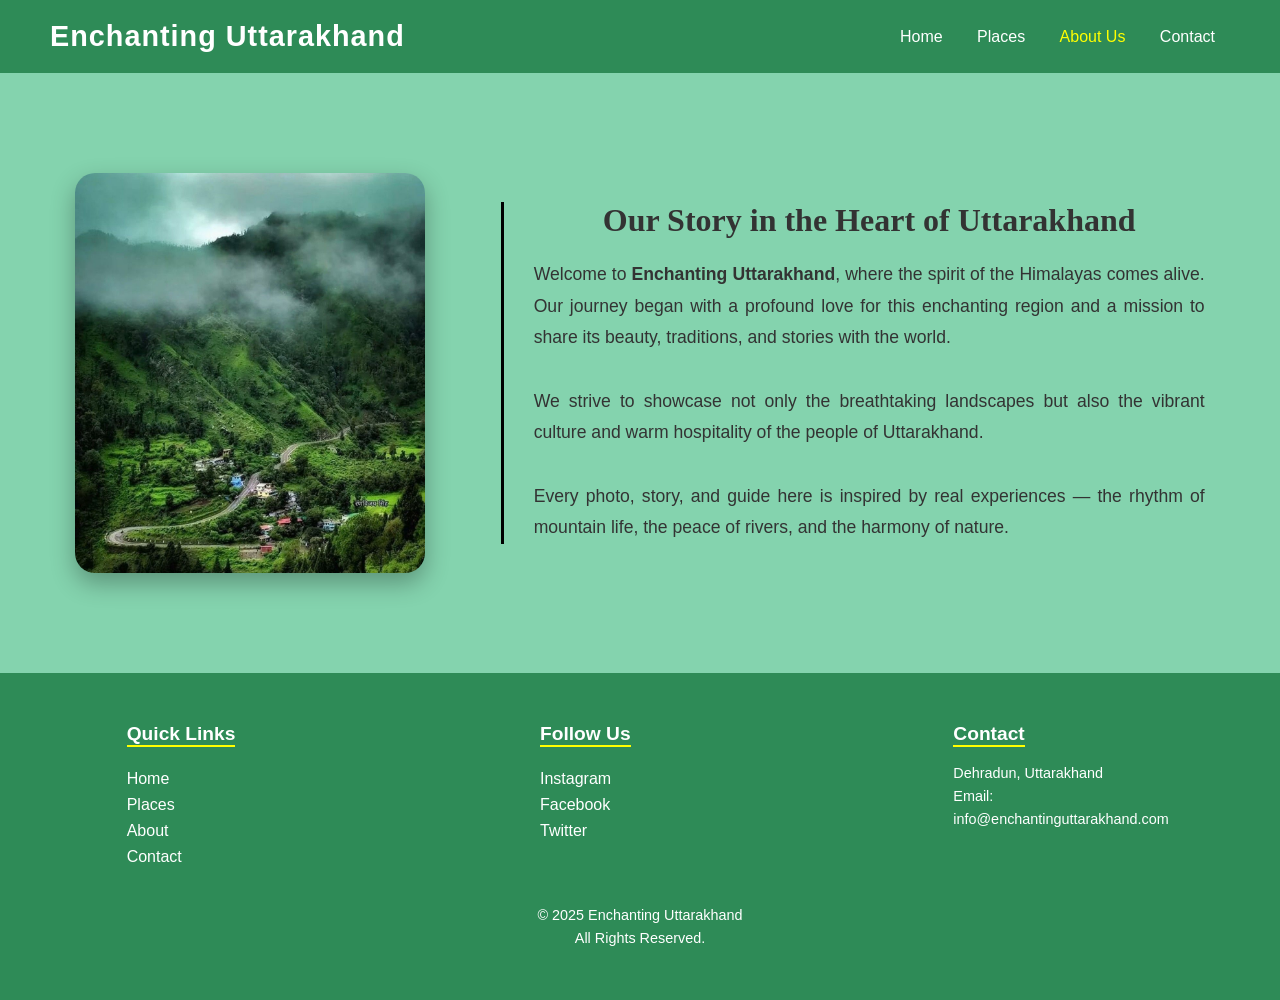
<file: about-us.html>
<!DOCTYPE html>
<html lang="en">
<head>
    <meta charset="UTF-8">
    <meta name="viewport" content="width=device-width, initial-scale=1.0">
    <title>About Us | Enchanting Uttarakhand</title>
    <link rel="stylesheet" href="about-us.css">
</head>
<body>

    <!-- Header Section -->
    <header class="header">
        <h1>Enchanting Uttarakhand</h1>
        <nav>
            <a href="index.html">Home</a>
            <a href="places.html">Places</a>
            <a href="about-us.html" class="active">About Us</a>
            <a href="contact.html">Contact</a>
        </nav>
    </header>

    <!-- Content Section -->
    <div class="content">
        <div class="content-img"></div>
        
        <div class="content-txt">
            <div class="content-txt1">Our Story in the Heart of Uttarakhand</div>
            <div class="content-txt2">
                Welcome to <b>Enchanting Uttarakhand</b>, where the spirit of the Himalayas comes alive. 
                Our journey began with a profound love for this enchanting region and a mission to share its beauty, 
                traditions, and stories with the world. 
                <br><br>
                We strive to showcase not only the breathtaking landscapes but also the vibrant culture 
                and warm hospitality of the people of Uttarakhand. 
                <br><br>
                Every photo, story, and guide here is inspired by real experiences — the rhythm of mountain life, 
                the peace of rivers, and the harmony of nature.
            </div>
        </div>
    </div>

    <!-- Footer Section -->
    <footer class="footer">
        <div class="footer-box">
            <h3>Quick Links</h3>
            <ul>
                <li><a href="index.html">Home</a></li>
                <li><a href="places.html">Places</a></li>
                <li><a href="about-us.html">About</a></li>
                <li><a href="contact.html">Contact</a></li>
            </ul>
        </div>

        <div class="footer-box">
            <h3>Follow Us</h3>
            <ul>
                <li><a href="#">Instagram</a></li>
                <li><a href="#">Facebook</a></li>
                <li><a href="#">Twitter</a></li>
            </ul>
        </div>

        <div class="footer-box">
            <h3>Contact</h3>
            <p>Dehradun, Uttarakhand<br>
               Email: info@enchantinguttarakhand.com</p>
        </div>

        <div class="footer-box last">
            <p>© 2025 Enchanting Uttarakhand<br>All Rights Reserved.</p>
        </div>
    </footer>

</body>
</html>
</file>
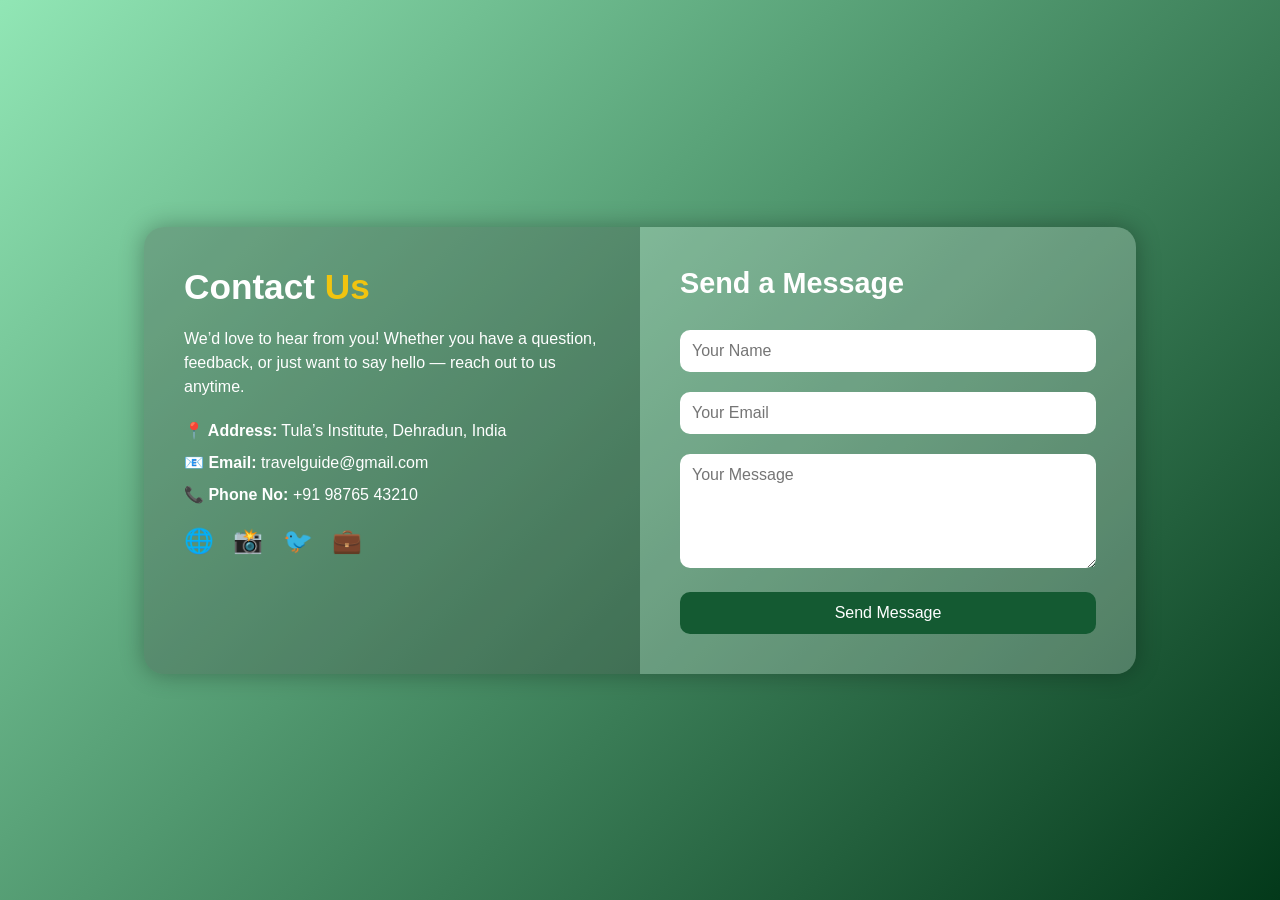
<file: contact.html>
<!DOCTYPE html>
<html lang="en">
<head>
    <meta charset="UTF-8">
    <meta name="viewport" content="width=device-width, initial-scale=1.0">
    <title>Contact Us</title>
    <link rel="stylesheet" href="contact.css">
</head>
<body>
    <div class="contact-container">
        <div class="contact-box">
            <!-- Left Side: Info Section -->
            <div class="contact-info">
                <h1>Contact <span>Us</span></h1>
                <p>We’d love to hear from you! Whether you have a question, feedback, or just want to say hello — reach out to us anytime.</p>

                <div class="contact-details">
                    <p><strong>📍 Address:</strong> Tula’s Institute, Dehradun, India</p>
                    <p><strong>📧 Email:</strong> travelguide@gmail.com</p>
                    <p><strong>📞 Phone No:</strong> +91 98765 43210</p>
                </div>

                <div class="social-links">
                    <a href="#">🌐</a>
                    <a href="#">📸</a>
                    <a href="#">🐦</a>
                    <a href="#">💼</a>
                </div>
            </div>

            <!-- Right Side: Contact Form -->
            <div class="contact-form">
                <h2>Send a Message</h2>
                <form>
                    <input type="text" placeholder="Your Name" required>
                    <input type="email" placeholder="Your Email" required>
                    <textarea rows="5" placeholder="Your Message" required></textarea>
                    <button type="submit">Send Message</button>
                </form>
            </div>
        </div>
    </div>
</body>
</html>
</file>
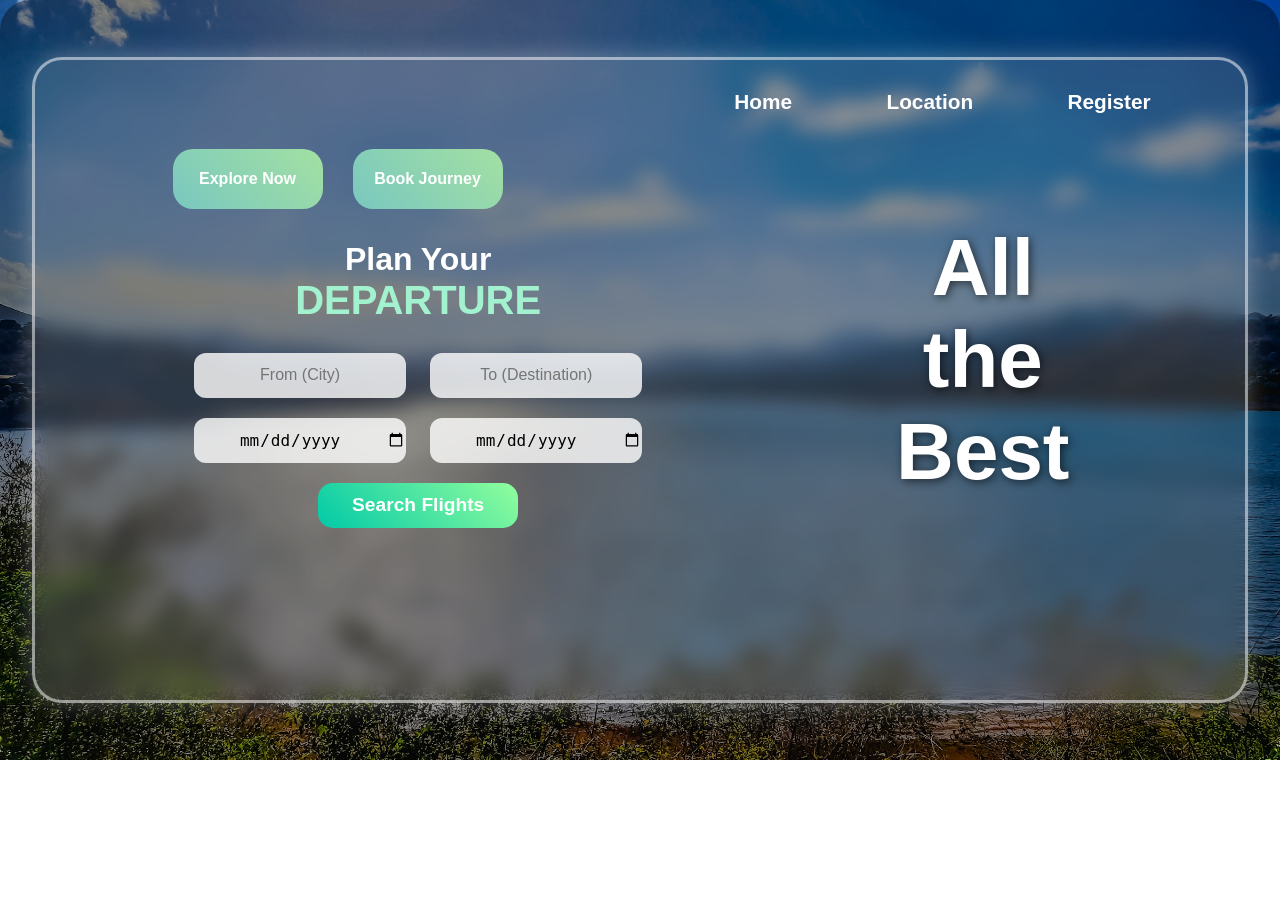
<file: departure.html>
<!DOCTYPE html>
<html lang="en">
<head>
    <meta charset="UTF-8">
    <meta name="viewport" content="width=device-width, initial-scale=1.0">
    <title>Departure | Enchanting Uttarakhand</title>
    <link rel="stylesheet" href="departure.css">
</head>
<body>
    <div class="bigbox">
        <div class="bigbox1">
            
            <!-- Navigation Bar -->
            <div class="navbar">
                <div class="navbar-box">
                    <p>Home</p>
                    <p>Location</p>
                    <p>Register</p>
                </div>
            </div>

            <!-- Buttons -->
            <div class="btn">
                <button class="btnin">Explore Now</button>
                <button class="btnin">Book Journey</button>
            </div>

            <!-- Main Content -->
            <div class="content">
                
                <!-- Left Side: Form -->
                <div class="con-form">
                    <div class="form-txt">
                        <p class="from-txt1">Plan Your</p>
                        <p class="dep-txt2">Departure</p>
                    </div>

                    <div class="placeholder">
                        <input class="placeholderin" type="text" placeholder="From (City)">
                        <input class="placeholderin" type="text" placeholder="To (Destination)">
                    </div>

                    <div class="placeholder">
                        <input class="placeholderin" type="date">
                        <input class="placeholderin" type="date">
                    </div>

                    <div class="placeholder">
                        <button class="search-btn">Search Flights</button>
                    </div>
                </div>

                <!-- Right Side: Heading -->
                <div class="con-hed">
                    <p>All</p>
                    <p class="con-hed-middle">the</p>
                    <p>Best</p>
                </div>
            </div>
        </div>
    </div>
</body>
</html>
</file>
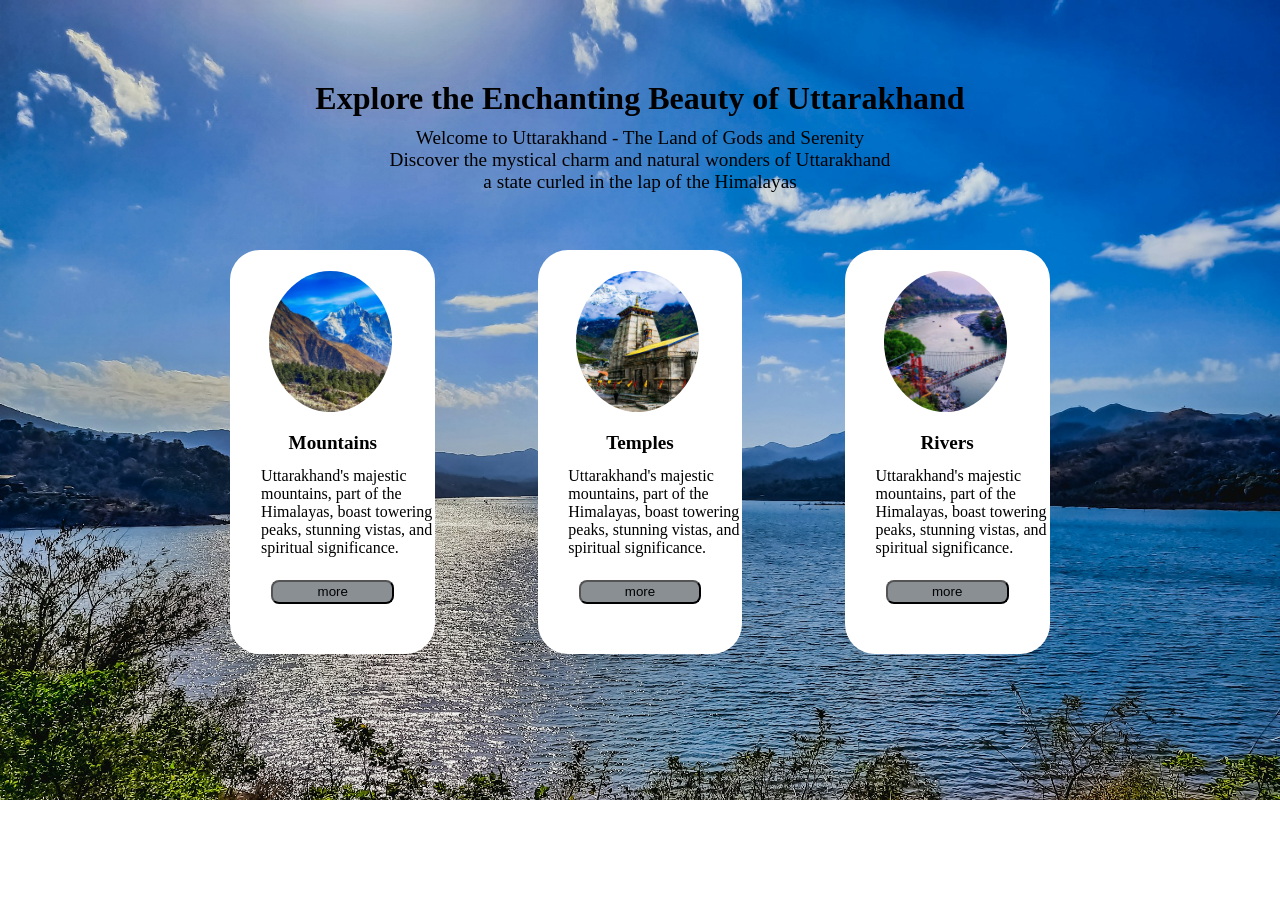
<file: destination.html>
<!DOCTYPE html>
<html lang="en">
<head>
    <meta charset="UTF-8">
    <meta name="viewport" content="width=device-width, initial-scale=1.0">
    <title>Destination</title>
    <link rel="stylesheet" href="destination.css">
    
</head>
<body>
    <div class="content">
        <div class="big-box">
            <div class="big-box1">
                <p class="box1-hed">Explore the Enchanting Beauty of Uttarakhand</p>
                <p class="box2-para">Welcome to Uttarakhand - The Land of Gods and Serenity</p>
                <p class="box2-para">Discover the mystical charm and natural wonders of Uttarakhand </p>
                <p class="box2-para">a state curled in the lap of the Himalayas</p>
    
            </div>
    
            <div class="big-box2">
                <div class="big2-box1 box">
                    <div class="box-image image1"></div>
                    <div class="box-txt">
                        <div class="box-txt-hed">Mountains</div>
                        <p class="box-txt-para">Uttarakhand's majestic mountains, part of the Himalayas, boast towering peaks, stunning vistas, and spiritual significance.</p>
                        <a href="more1.html"><button class='more'>more</button></a>
                    </div>
                </div>
                <div class="big2-box2 box">
                    <div class="box-image image2"></div>
                    <div class="box-txt">
                        <div class="box-txt-hed">Temples</div>
                        <p class="box-txt-para">Uttarakhand's majestic mountains, part of the Himalayas, boast towering peaks, stunning vistas, and spiritual significance.</p>
                        <a href="more2.html"><button class='more'>more</button></a>
                    </div>
                </div>
                <div class="big2-box3 box">
                    <div class="box-image image3"></div>
                    <div class="box-txt">
                        <div class="box-txt-hed">Rivers</div>
                        <p class="box-txt-para">Uttarakhand's majestic mountains, part of the Himalayas, boast towering peaks, stunning vistas, and spiritual significance.</p>
                        <a href="more3.html"><button class='more'>more</button></a>
                    </div>
                </div>
            </div>
        </div>
    </div>
</body>
</html>
</file>
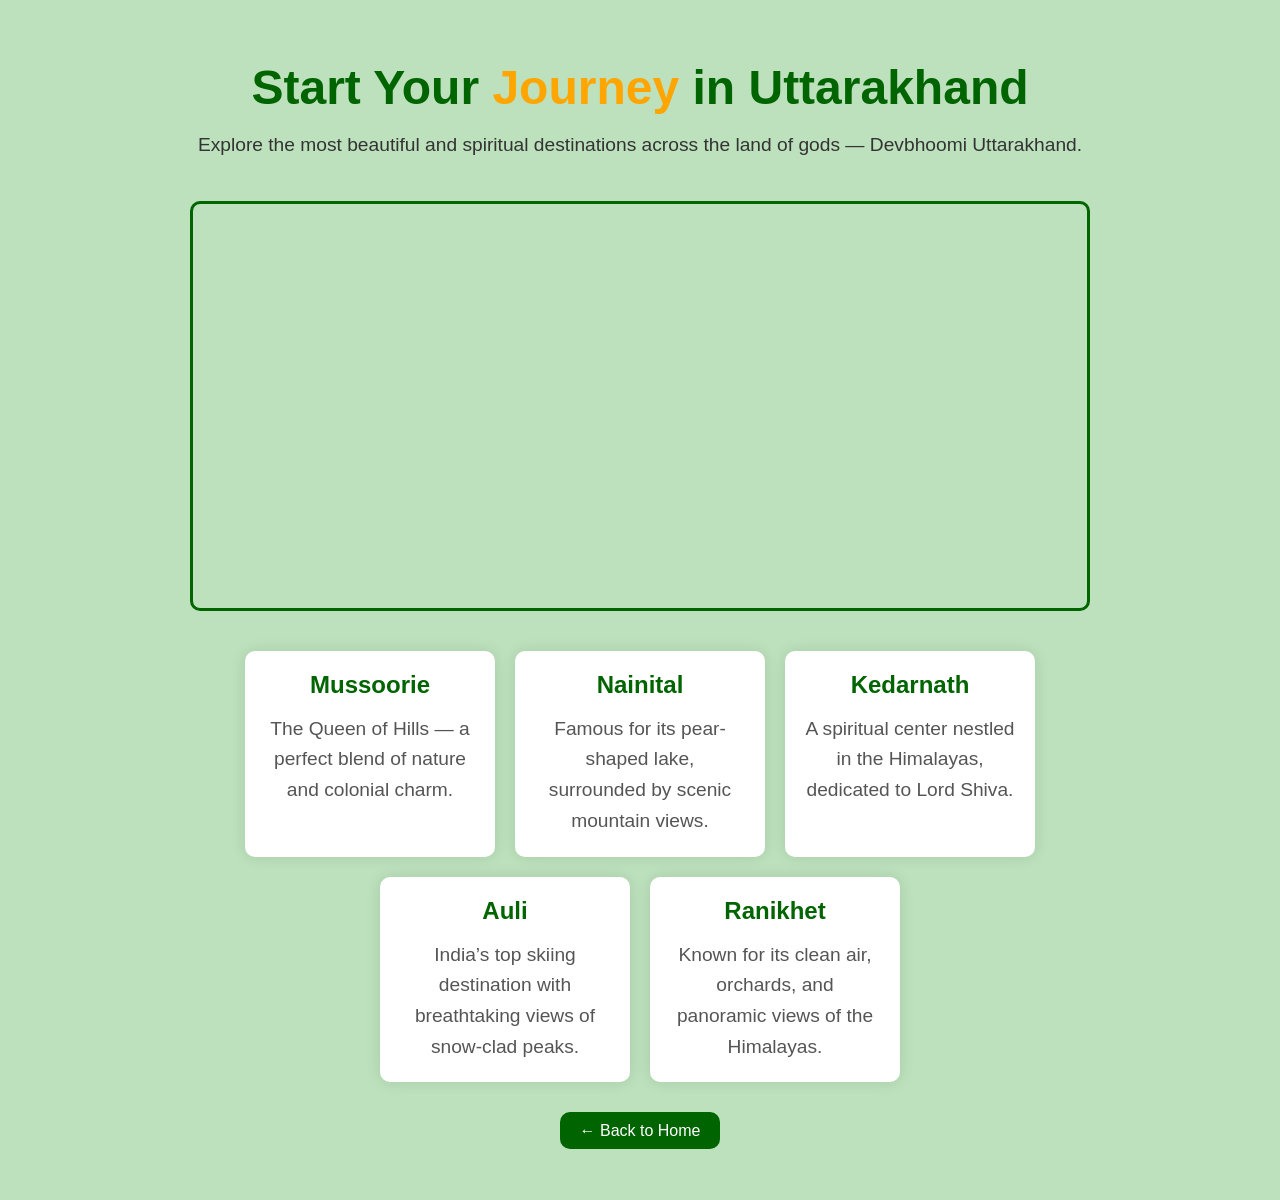
<file: journey.html>
<!DOCTYPE html>
<html lang="en">
<head>
    <meta charset="UTF-8">
    <meta name="viewport" content="width=device-width, initial-scale=1.0">
    <title>Start Your Journey - Uttarakhand Destinations</title>
    <link rel="stylesheet" href="journey.css">
</head>
<body>
    <div class="journey-container">
        <h1>Start Your <span>Journey</span> in Uttarakhand</h1>
        <p>Explore the most beautiful and spiritual destinations across the land of gods — Devbhoomi Uttarakhand.</p>

        <!-- Google Map (working version) -->
        <div class="map-section">
            <iframe
                src="https://www.google.com/maps/embed?pb=!1m18!1m12!1m3!1d453389.18723142205!2d78.59597588898425!3d30.066753022162024!2m3!1f0!2f0!3f0!3m2!1i1024!2i768!4f13.1!3m3!1m2!1s0x3908d2c8ed4140ad%3A0x94a43a5e6c24f9a9!2sUttarakhand!5e0!3m2!1sen!2sin!4v1730382023319!5m2!1sen!2sin"
                width="100%"
                height="400"
                style="border:0; border-radius:10px;"
                allowfullscreen=""
                loading="lazy"
                referrerpolicy="no-referrer-when-downgrade">
            </iframe>
        </div>

        <div class="places">
            <div class="place-card">
                <h2>Mussoorie</h2>
                <p>The Queen of Hills — a perfect blend of nature and colonial charm.</p>
            </div>

            <div class="place-card">
                <h2>Nainital</h2>
                <p>Famous for its pear-shaped lake, surrounded by scenic mountain views.</p>
            </div>

            <div class="place-card">
                <h2>Kedarnath</h2>
                <p>A spiritual center nestled in the Himalayas, dedicated to Lord Shiva.</p>
            </div>

            <div class="place-card">
                <h2>Auli</h2>
                <p>India’s top skiing destination with breathtaking views of snow-clad peaks.</p>
            </div>

            <div class="place-card">
                <h2>Ranikhet</h2>
                <p>Known for its clean air, orchards, and panoramic views of the Himalayas.</p>
            </div>
        </div>

        <div class="back-btn">
            <a href="index.html">← Back to Home</a>
        </div>
    </div>
</body>
</html>
</file>
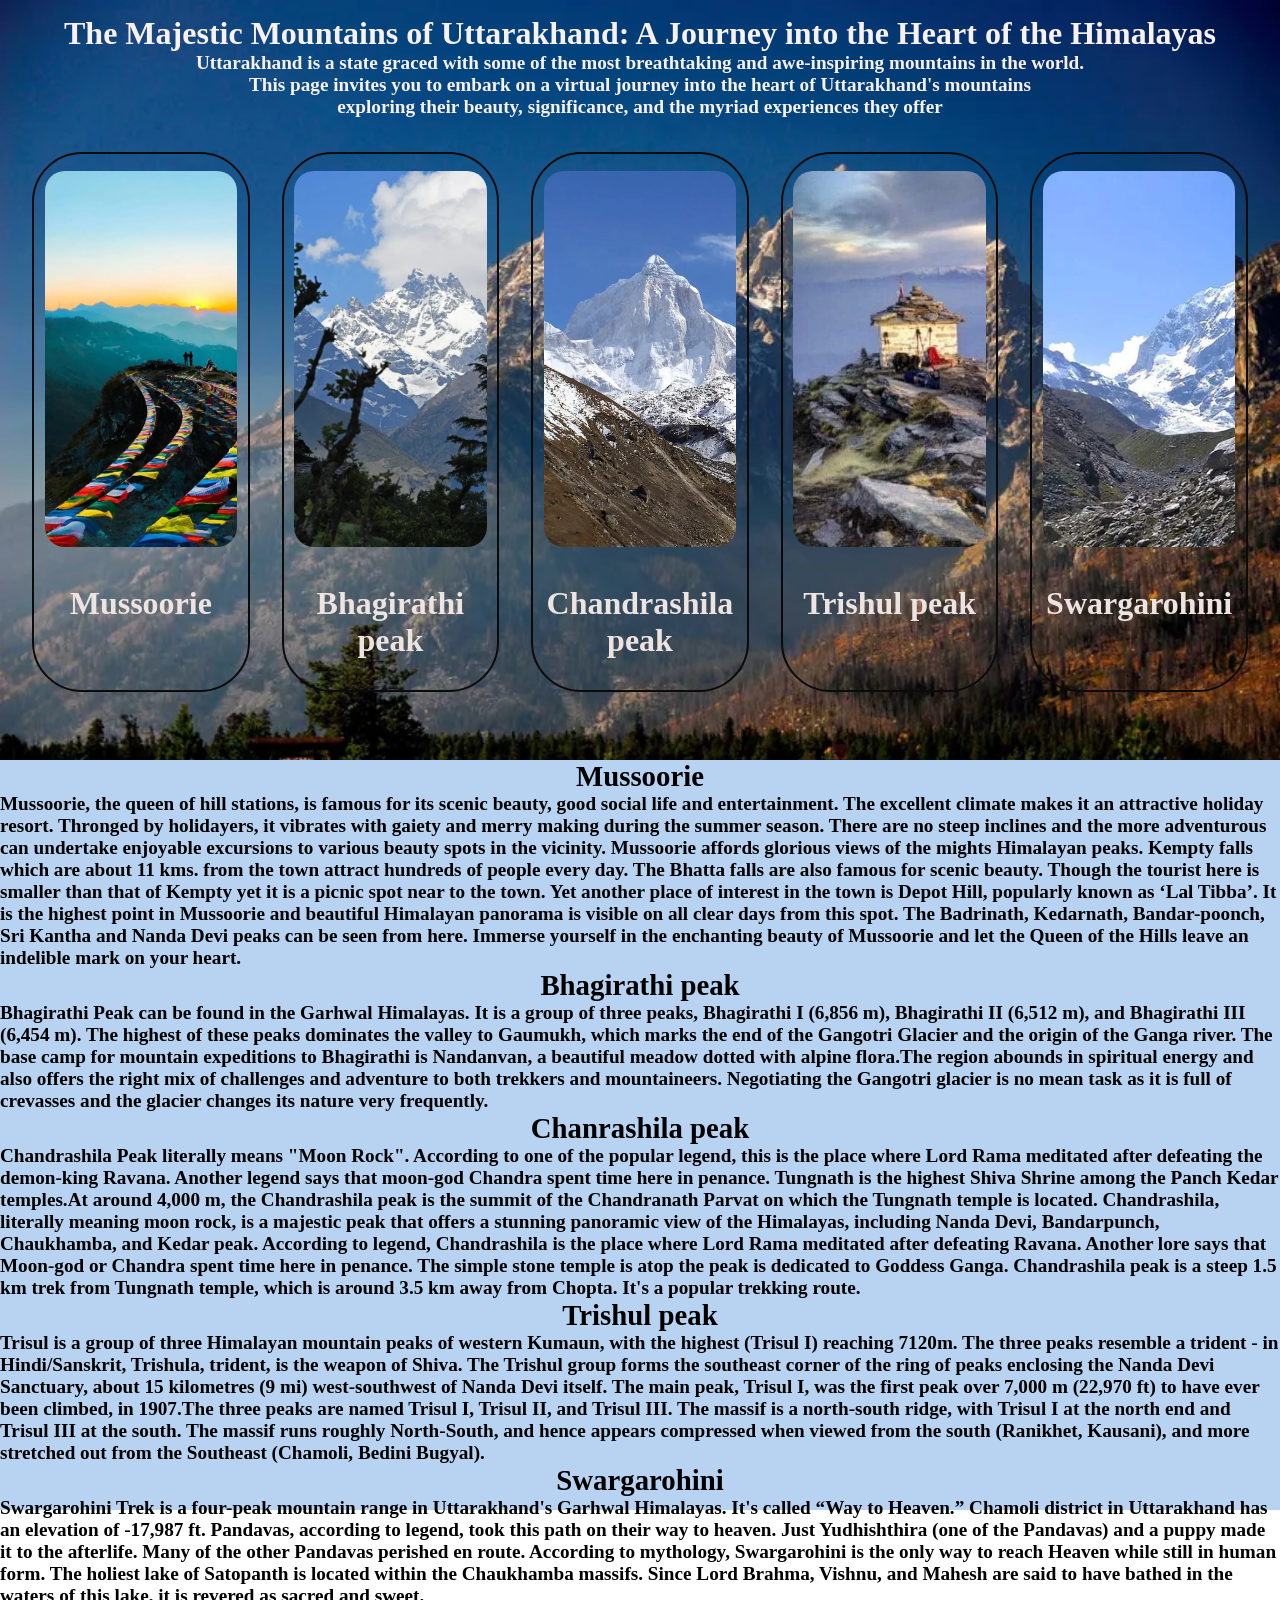
<file: more1.html>
<!DOCTYPE html>
<html lang="en">
<head>
    <meta charset="UTF-8">
    <meta name="viewport" content="width=device-width, initial-scale=1.0">
    <title>mountains</title>
    <link rel="stylesheet" href="more1.css">
</head>
<body>
    <div class="content">
        <div class="big-box1">
            <p>The Majestic Mountains of Uttarakhand: A Journey into the Heart of the Himalayas</p>
            <p class="para"> Uttarakhand is a state graced with some of the most breathtaking and awe-inspiring mountains in the world.</p>
            <p class="para"> This page invites you to embark on a virtual journey into the heart of Uttarakhand's mountains</p>
            <p class="para">exploring their beauty, significance, and the myriad experiences they offer</p>
        </div>
        <div class="big-box2">
            <div class="box2-box1 box">
                <div class="box1-img1 img"></div>
                <p>Mussoorie</p>
                
            </div>
            <div class="box2-box2 box">
                <div class="box1-img2 img"></div>
                <p>Bhagirathi peak</p>
            </div>
            <div class="box2-box3 box">
                <div class="box1-img3 img"></div>
                <p>Chandrashila peak</p>
            </div>
            <div class="box2-box4 box">
                <div class="box1-img4 img"></div>
                <p>Trishul peak</p>
            </div>
            <div class="box2-box5 box">
                <div class="box1-img5 img"></div>
                <p>Swargarohini</p>
            </div>
        </div>
    </div>
   <div class="big3-box hed">
    <div class="big3-box1 con">
        <p>
            <h1 id="h1">Mussoorie</h1>
            Mussoorie, the queen of hill stations, is famous for its scenic beauty, good social life and entertainment. The excellent climate makes it an attractive holiday resort. Thronged by holidayers, it vibrates with gaiety and merry making during the summer season. There are no steep inclines and the more adventurous can undertake enjoyable excursions to various beauty spots in the vicinity. Mussoorie affords glorious views of the mights Himalayan peaks. Kempty falls which are about 11 kms. from the town attract hundreds of people every day. The Bhatta falls are also famous for scenic beauty. Though the tourist here is smaller than that of Kempty yet it is a picnic spot near to the town. Yet another place of interest in the town is Depot Hill, popularly known as ‘Lal Tibba’. It is the highest point in Mussoorie and beautiful Himalayan panorama is visible on all clear days from this spot. The Badrinath, Kedarnath, Bandar-poonch, Sri Kantha and Nanda Devi peaks can be seen from here. Immerse yourself in the enchanting beauty of Mussoorie and let the Queen of the Hills leave an indelible mark on your heart.
        </p>
</div>
<div class="big3-box2 con">
        <p>
            <h2 id="h1">Bhagirathi peak</h2>
            Bhagirathi Peak can be found in the Garhwal Himalayas. It is a group of three peaks, Bhagirathi I (6,856 m), Bhagirathi II (6,512 m), and Bhagirathi III (6,454 m). The highest of these peaks dominates the valley to Gaumukh, which marks the end of the Gangotri Glacier and the origin of the Ganga river. The base camp for mountain expeditions to Bhagirathi is Nandanvan, a beautiful meadow dotted with alpine flora.The region abounds in spiritual energy and also offers the right mix of challenges and adventure to both trekkers and mountaineers. Negotiating the Gangotri glacier is no mean task as it is ​full of crevasses and the glacier changes its nature very frequently. 
        </p>
</div>
<div class="big3-box3 con">
        <p>
            <h3 id="h1">Chanrashila peak</h3>
            Chandrashila Peak literally means "Moon Rock". According to one of the popular legend, this is the place where Lord Rama meditated after defeating the demon-king Ravana. Another legend says that moon-god Chandra spent time here in penance. Tungnath is the highest Shiva Shrine among the Panch Kedar temples.At around 4,000 m, the Chandrashila peak is the summit of the Chandranath Parvat on which the Tungnath temple is located. Chandrashila, literally meaning moon rock, is a majestic peak that offers a stunning panoramic view of the Himalayas, including Nanda Devi, Bandarpunch, Chaukhamba, and Kedar peak. According to legend, Chandrashila is the place where Lord Rama meditated after defeating Ravana. Another lore says that Moon-god or Chandra spent time here in penance. The simple stone temple is atop the peak is dedicated to Goddess Ganga. Chandrashila peak is a steep 1.5 km trek from Tungnath temple, which is around 3.5 km away from Chopta. It's a popular trekking route.
        </p>
</div>
<div class="big3-box4 con">
    <p>
        <h4 id="h1">Trishul peak</h4>
        Trisul is a group of three Himalayan mountain peaks of western Kumaun, with the highest (Trisul I) reaching 7120m. The three peaks resemble a trident - in Hindi/Sanskrit, Trishula, trident, is the weapon of Shiva. The Trishul group forms the southeast corner of the ring of peaks enclosing the Nanda Devi Sanctuary, about 15 kilometres (9 mi) west-southwest of Nanda Devi itself. The main peak, Trisul I, was the first peak over 7,000 m (22,970 ft) to have ever been climbed, in 1907.The three peaks are named Trisul I, Trisul II, and Trisul III. The massif is a north-south ridge, with Trisul I at the north end and Trisul III at the south. The massif runs roughly North-South, and hence appears compressed when viewed from the south (Ranikhet, Kausani), and more stretched out from the Southeast (Chamoli, Bedini Bugyal).
    </p>
</div>
<div class="big3-box5 con">
    <p>
        <h4 id="h1">Swargarohini</h5>
            Swargarohini Trek is a four-peak mountain range in Uttarakhand's Garhwal Himalayas. It's called “Way to Heaven.” Chamoli district in Uttarakhand has an elevation of -17,987 ft. Pandavas, according to legend, took this path on their way to heaven. Just Yudhishthira (one of the Pandavas) and a puppy made it to the afterlife. Many of the other Pandavas perished en route. According to mythology, Swargarohini is the only way to reach Heaven while still in human form. The holiest lake of Satopanth is located within the Chaukhamba massifs. Since Lord Brahma, Vishnu, and Mahesh are said to have bathed in the waters of this lake, it is revered as sacred and sweet.
    </p>
</div>
</div>
</body>
</html>
</file>
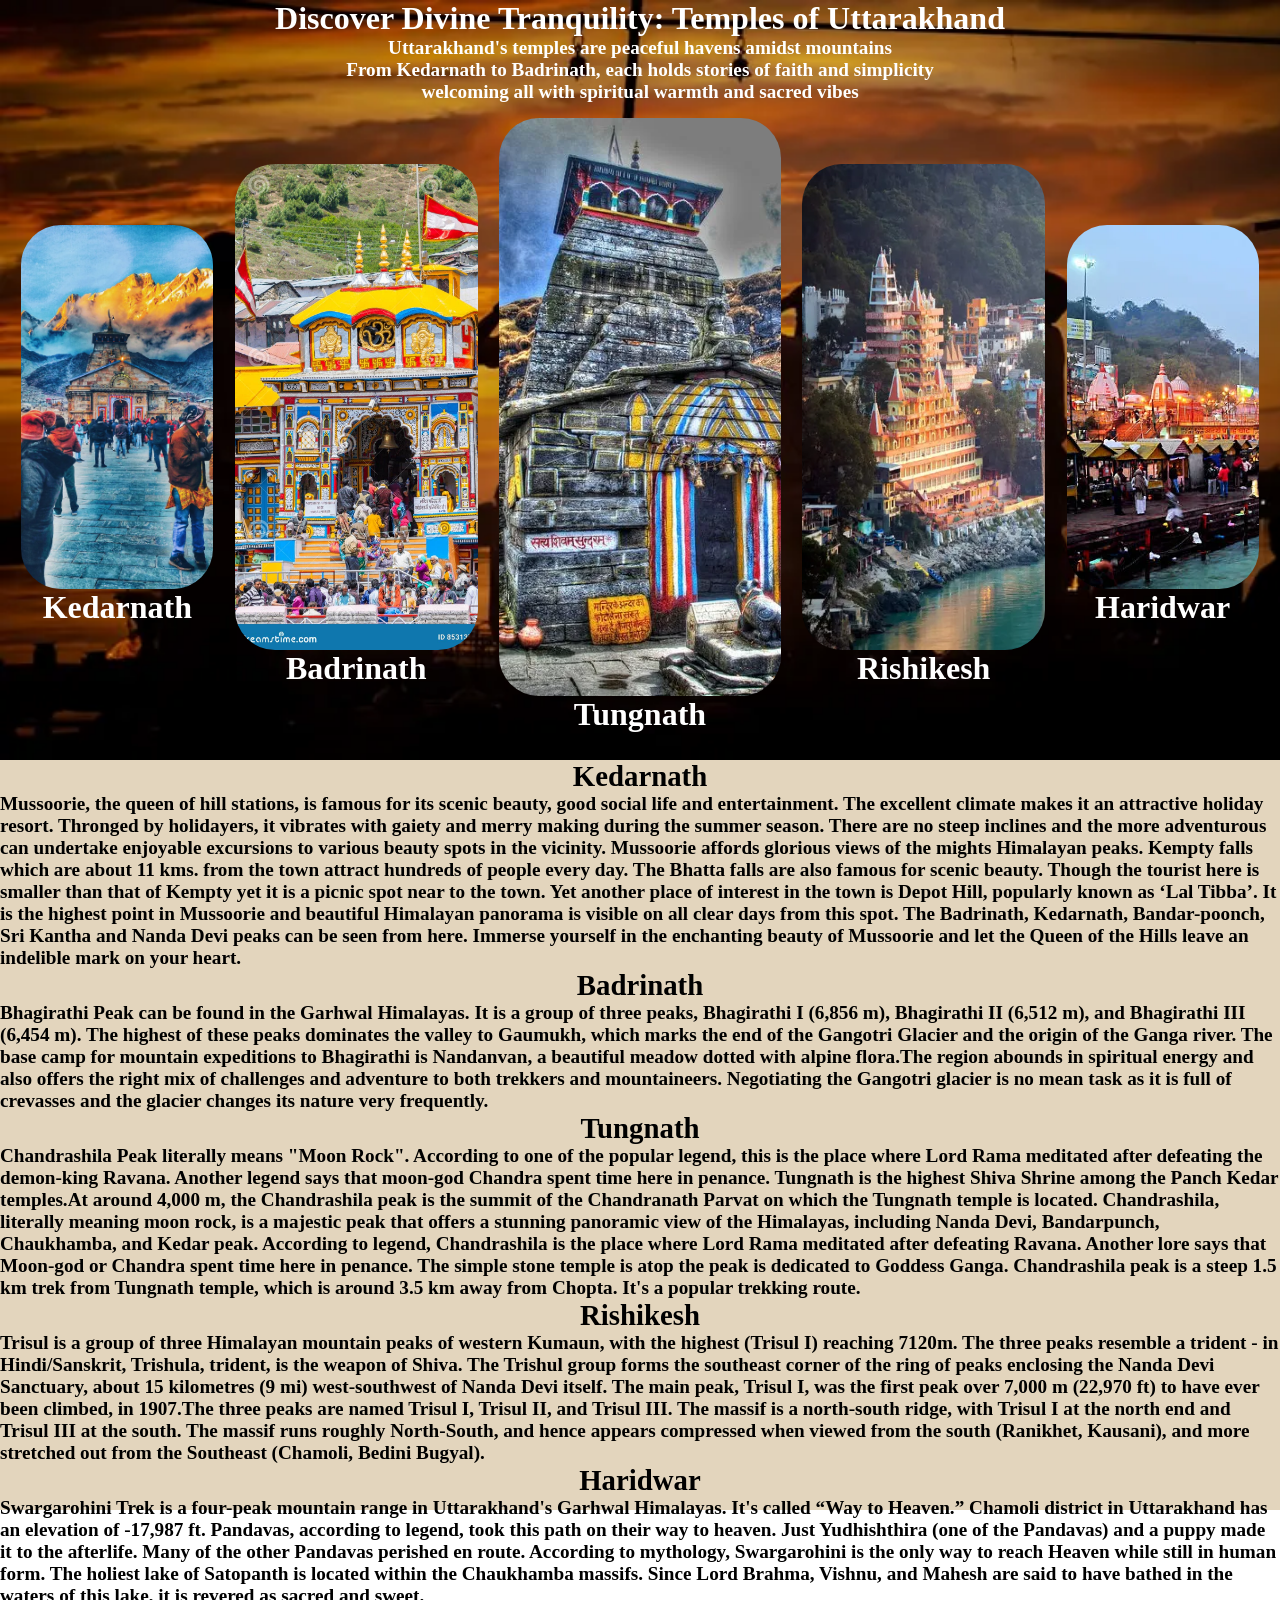
<file: more2.html>
<!DOCTYPE html>
<html lang="en">
<head>
    <meta charset="UTF-8">
    <meta name="viewport" content="width=device-width, initial-scale=1.0">
    <title>temples</title>
    <link rel="stylesheet" href="more2.css">
</head>
<body>
   
    <div class="content">
        <div class="big-box1">
            <p>Discover Divine Tranquility: Temples of Uttarakhand</p>
            <p class="para">Uttarakhand's temples are peaceful havens amidst mountains</p>
            <p class="para">From Kedarnath to Badrinath, each holds stories of faith and simplicity<p>
            <p class="para">welcoming all with spiritual warmth and sacred vibes</p>
        </div>
        <div class="big-box2">
            <div class="box2-box1 boxp">
                <div class="box1-img1 img"></div>
                <p>Kedarnath</p>
                
            </div>
            <div class="box2-box2 boxp">
                <div class="box1-img2 img"></div>
                <p>Badrinath</p>
            </div>
            <div class="box2-box3 boxp">
                <div class="box1-img3 img"></div>
                <p>Tungnath</p>
            </div>
            <div class="box2-box4 boxp">
                <div class="box1-img4 img"></div>
                <p>Rishikesh</p>
            </div>
            <div class="box2-box5 boxp">
                <div class="box1-img5 img"></div>
                <p>Haridwar</p>
            </div>
        </div>
    </div>
    <div class="big3-box hed">
        <div class="big3-box1 con">
            <p>
                <h1 id="h1">Kedarnath</h1>
                Mussoorie, the queen of hill stations, is famous for its scenic beauty, good social life and entertainment. The excellent climate makes it an attractive holiday resort. Thronged by holidayers, it vibrates with gaiety and merry making during the summer season. There are no steep inclines and the more adventurous can undertake enjoyable excursions to various beauty spots in the vicinity. Mussoorie affords glorious views of the mights Himalayan peaks. Kempty falls which are about 11 kms. from the town attract hundreds of people every day. The Bhatta falls are also famous for scenic beauty. Though the tourist here is smaller than that of Kempty yet it is a picnic spot near to the town. Yet another place of interest in the town is Depot Hill, popularly known as ‘Lal Tibba’. It is the highest point in Mussoorie and beautiful Himalayan panorama is visible on all clear days from this spot. The Badrinath, Kedarnath, Bandar-poonch, Sri Kantha and Nanda Devi peaks can be seen from here. Immerse yourself in the enchanting beauty of Mussoorie and let the Queen of the Hills leave an indelible mark on your heart.
            </p>
    </div>
    <div class="big3-box2 con">
            <p>
                <h2 id="h1">Badrinath</h2>
                Bhagirathi Peak can be found in the Garhwal Himalayas. It is a group of three peaks, Bhagirathi I (6,856 m), Bhagirathi II (6,512 m), and Bhagirathi III (6,454 m). The highest of these peaks dominates the valley to Gaumukh, which marks the end of the Gangotri Glacier and the origin of the Ganga river. The base camp for mountain expeditions to Bhagirathi is Nandanvan, a beautiful meadow dotted with alpine flora.The region abounds in spiritual energy and also offers the right mix of challenges and adventure to both trekkers and mountaineers. Negotiating the Gangotri glacier is no mean task as it is ​full of crevasses and the glacier changes its nature very frequently. 
            </p>
    </div>
    <div class="big3-box3 con">
            <p>
                <h3 id="h1">Tungnath</h3>
                Chandrashila Peak literally means "Moon Rock". According to one of the popular legend, this is the place where Lord Rama meditated after defeating the demon-king Ravana. Another legend says that moon-god Chandra spent time here in penance. Tungnath is the highest Shiva Shrine among the Panch Kedar temples.At around 4,000 m, the Chandrashila peak is the summit of the Chandranath Parvat on which the Tungnath temple is located. Chandrashila, literally meaning moon rock, is a majestic peak that offers a stunning panoramic view of the Himalayas, including Nanda Devi, Bandarpunch, Chaukhamba, and Kedar peak. According to legend, Chandrashila is the place where Lord Rama meditated after defeating Ravana. Another lore says that Moon-god or Chandra spent time here in penance. The simple stone temple is atop the peak is dedicated to Goddess Ganga. Chandrashila peak is a steep 1.5 km trek from Tungnath temple, which is around 3.5 km away from Chopta. It's a popular trekking route.
            </p>
    </div>
    <div class="big3-box4 con">
        <p>
            <h4 id="h1">Rishikesh</h4>
            Trisul is a group of three Himalayan mountain peaks of western Kumaun, with the highest (Trisul I) reaching 7120m. The three peaks resemble a trident - in Hindi/Sanskrit, Trishula, trident, is the weapon of Shiva. The Trishul group forms the southeast corner of the ring of peaks enclosing the Nanda Devi Sanctuary, about 15 kilometres (9 mi) west-southwest of Nanda Devi itself. The main peak, Trisul I, was the first peak over 7,000 m (22,970 ft) to have ever been climbed, in 1907.The three peaks are named Trisul I, Trisul II, and Trisul III. The massif is a north-south ridge, with Trisul I at the north end and Trisul III at the south. The massif runs roughly North-South, and hence appears compressed when viewed from the south (Ranikhet, Kausani), and more stretched out from the Southeast (Chamoli, Bedini Bugyal).
        </p>
    </div>
    <div class="big3-box5 con">
        <p>
            <h4 id="h1">Haridwar</h5>
                Swargarohini Trek is a four-peak mountain range in Uttarakhand's Garhwal Himalayas. It's called “Way to Heaven.” Chamoli district in Uttarakhand has an elevation of -17,987 ft. Pandavas, according to legend, took this path on their way to heaven. Just Yudhishthira (one of the Pandavas) and a puppy made it to the afterlife. Many of the other Pandavas perished en route. According to mythology, Swargarohini is the only way to reach Heaven while still in human form. The holiest lake of Satopanth is located within the Chaukhamba massifs. Since Lord Brahma, Vishnu, and Mahesh are said to have bathed in the waters of this lake, it is revered as sacred and sweet.
        </p>
    </div>
</div>

</body>
</html>
</file>
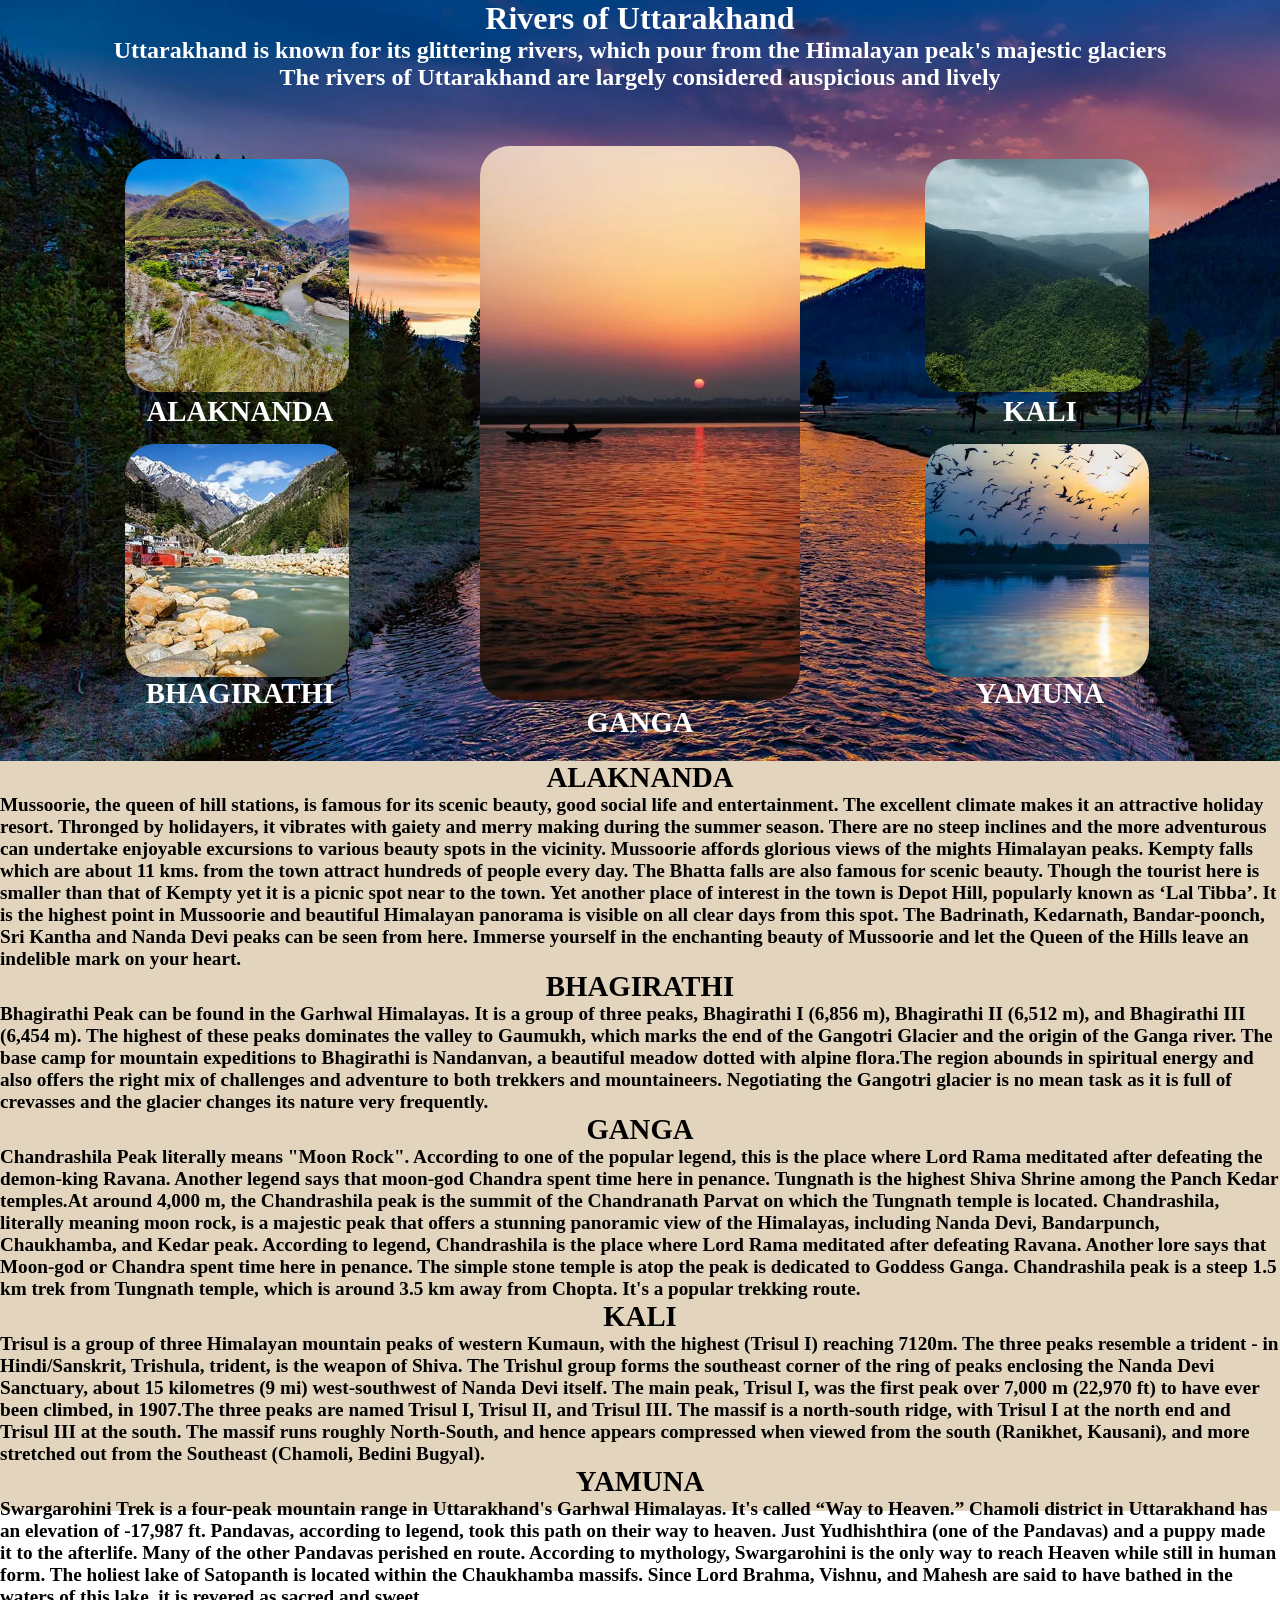
<file: more3.html>
<!DOCTYPE html>
<html lang="en">
<head>
    <meta charset="UTF-8">
    <meta name="viewport" content="width=device-width, initial-scale=1.0">
    <title>River</title>
    <link rel="stylesheet" href="more3.css">
</head>
<body>

    <div class="bigbox">
        <div class="big-box1">
            <p class="para1">Rivers of Uttarakhand</p>
            <p class="para">Uttarakhand is known for its glittering rivers, which pour from the Himalayan peak's majestic glaciers </p>
            <p class="para">The rivers of Uttarakhand are largely considered auspicious and lively<p>
        </div>
        <div class="photos">
            <div class="bigbox1 box">
                <div class="big1box1 box2"></div>
                <p>ALAKNANDA</p>
                <div class="big2box1 box3"></div>
                <p>BHAGIRATHI</p>
            </div>
            <div class="bigbox2 box">
                <div class="bigbox2-photo"></div>
                <div class="bigbox2-txt">
                    <p>GANGA</p>
                </div>
            </div>
            <div class="bigbox3 box">
                <div class="big1box2 box2"></div>
                <p>KALI</p>
                <div class="big2box2 box3"></div>
                <p>YAMUNA</p>
            </div>
        </div>
    </div>
    <div class="big3-box hed">
        <div class="big3-box1 con">
            <p>
                <h1 id="h1">ALAKNANDA</h1>
                Mussoorie, the queen of hill stations, is famous for its scenic beauty, good social life and entertainment. The excellent climate makes it an attractive holiday resort. Thronged by holidayers, it vibrates with gaiety and merry making during the summer season. There are no steep inclines and the more adventurous can undertake enjoyable excursions to various beauty spots in the vicinity. Mussoorie affords glorious views of the mights Himalayan peaks. Kempty falls which are about 11 kms. from the town attract hundreds of people every day. The Bhatta falls are also famous for scenic beauty. Though the tourist here is smaller than that of Kempty yet it is a picnic spot near to the town. Yet another place of interest in the town is Depot Hill, popularly known as ‘Lal Tibba’. It is the highest point in Mussoorie and beautiful Himalayan panorama is visible on all clear days from this spot. The Badrinath, Kedarnath, Bandar-poonch, Sri Kantha and Nanda Devi peaks can be seen from here. Immerse yourself in the enchanting beauty of Mussoorie and let the Queen of the Hills leave an indelible mark on your heart.
            </p>
    </div>
    <div class="big3-box2 con">
            <p>
                <h2 id="h1">BHAGIRATHI</h2>
                Bhagirathi Peak can be found in the Garhwal Himalayas. It is a group of three peaks, Bhagirathi I (6,856 m), Bhagirathi II (6,512 m), and Bhagirathi III (6,454 m). The highest of these peaks dominates the valley to Gaumukh, which marks the end of the Gangotri Glacier and the origin of the Ganga river. The base camp for mountain expeditions to Bhagirathi is Nandanvan, a beautiful meadow dotted with alpine flora.The region abounds in spiritual energy and also offers the right mix of challenges and adventure to both trekkers and mountaineers. Negotiating the Gangotri glacier is no mean task as it is ​full of crevasses and the glacier changes its nature very frequently. 
            </p>
    </div>
    <div class="big3-box3 con">
            <p>
                <h3 id="h1">GANGA</h3>
                Chandrashila Peak literally means "Moon Rock". According to one of the popular legend, this is the place where Lord Rama meditated after defeating the demon-king Ravana. Another legend says that moon-god Chandra spent time here in penance. Tungnath is the highest Shiva Shrine among the Panch Kedar temples.At around 4,000 m, the Chandrashila peak is the summit of the Chandranath Parvat on which the Tungnath temple is located. Chandrashila, literally meaning moon rock, is a majestic peak that offers a stunning panoramic view of the Himalayas, including Nanda Devi, Bandarpunch, Chaukhamba, and Kedar peak. According to legend, Chandrashila is the place where Lord Rama meditated after defeating Ravana. Another lore says that Moon-god or Chandra spent time here in penance. The simple stone temple is atop the peak is dedicated to Goddess Ganga. Chandrashila peak is a steep 1.5 km trek from Tungnath temple, which is around 3.5 km away from Chopta. It's a popular trekking route.
            </p>
    </div>
    <div class="big3-box4 con">
        <p>
            <h4 id="h1">KALI</h4>
            Trisul is a group of three Himalayan mountain peaks of western Kumaun, with the highest (Trisul I) reaching 7120m. The three peaks resemble a trident - in Hindi/Sanskrit, Trishula, trident, is the weapon of Shiva. The Trishul group forms the southeast corner of the ring of peaks enclosing the Nanda Devi Sanctuary, about 15 kilometres (9 mi) west-southwest of Nanda Devi itself. The main peak, Trisul I, was the first peak over 7,000 m (22,970 ft) to have ever been climbed, in 1907.The three peaks are named Trisul I, Trisul II, and Trisul III. The massif is a north-south ridge, with Trisul I at the north end and Trisul III at the south. The massif runs roughly North-South, and hence appears compressed when viewed from the south (Ranikhet, Kausani), and more stretched out from the Southeast (Chamoli, Bedini Bugyal).
        </p>
    </div>
    <div class="big3-box5 con">
        <p>
            <h4 id="h1">YAMUNA</h5>
                Swargarohini Trek is a four-peak mountain range in Uttarakhand's Garhwal Himalayas. It's called “Way to Heaven.” Chamoli district in Uttarakhand has an elevation of -17,987 ft. Pandavas, according to legend, took this path on their way to heaven. Just Yudhishthira (one of the Pandavas) and a puppy made it to the afterlife. Many of the other Pandavas perished en route. According to mythology, Swargarohini is the only way to reach Heaven while still in human form. The holiest lake of Satopanth is located within the Chaukhamba massifs. Since Lord Brahma, Vishnu, and Mahesh are said to have bathed in the waters of this lake, it is revered as sacred and sweet.
        </p>
    </div>
</body>
</html>






<!-- <div class="content">
    <div class="big-box1">
        <p>Rivers of Uttarakhand</p>
        <p class="para">Uttarakhand is known for its glittering rivers, which pour from the Himalayan peak's majestic glaciers </p>
        <p class="para">The rivers of Uttarakhand are largely considered auspicious and lively<p>
    </div>
    <div class="big-box2">
        <div class="big1-box1">
            <div class="box2-box1 boxp">
                <div class="box1-img1 img"></div>
                <p>ALAKNANDA</p>
            </div>
            </div>
            <div class="big2-box2">
            <div class="box2-box2 boxp">
                <div class="box1-img2 img"></div>
                <p>YAMUNA</p>
            </div>
            </div>
            <div class="big3-box3">
            <div class="box2-box3 boxp">
            <div class="box1-img3 img"></div>
            <p>GANGA</p>
            </div>
            </div>
            <div class="big4-box4">
            <div class="box2-box4 boxp">
            <div class="box1-img4 img"></div>
            <p>BHAGIRATHI</p>
            </div>
            <div class="big5-box5">
            <div class="box2-box5 boxp">
            <div class="box1-img5 img"></div>
            <p>KALI</p>
            </div>
            </div>
        </div>
    </div>
</div> -->
</file>
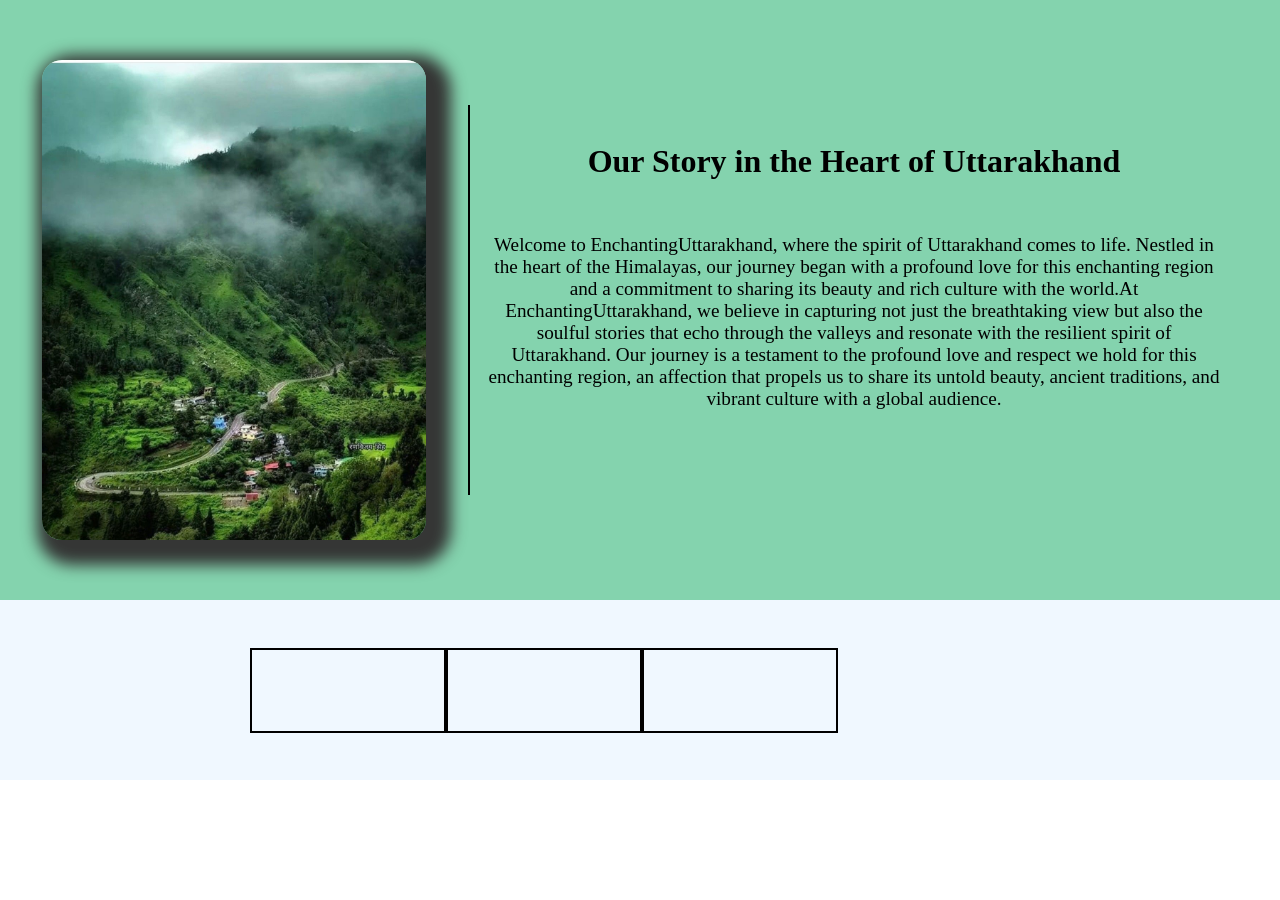
<file: frontend/about-us.html>
<!DOCTYPE html>
<html lang="en">
<head>
    <meta charset="UTF-8">
    <meta name="viewport" content="width=device-width, initial-scale=1.0">
    <title>Document</title>
    <link rel="stylesheet" href="about-us.css">
</head>
<body>
    <div class="content">
        <div class="content-img"></div>
        <div class="content-txt">
            <div class="content-txt1">Our Story in the Heart of Uttarakhand</div>
            <div class="content-txt2">Welcome to EnchantingUttarakhand, where the spirit of Uttarakhand comes to life. Nestled in the heart of the Himalayas, our journey began with a profound love for this enchanting region and a commitment to sharing its beauty and rich culture with the world.At EnchantingUttarakhand, we believe in capturing not just the breathtaking view but also the soulful stories that echo through the valleys and resonate with the resilient spirit of Uttarakhand. Our journey is a testament to the profound love and respect we hold for this enchanting region, an affection that propels us to share its untold beauty, ancient traditions, and vibrant culture with a global audience.</div>
        </div>
    </div>
    <div class="footer">
        <div class="footer-box"></div>
        <div class="footer-box"></div>
        <div class="footer-box"></div>
        <div class="footer-box last"></div>
    </div>
</body>
</html>
</file>
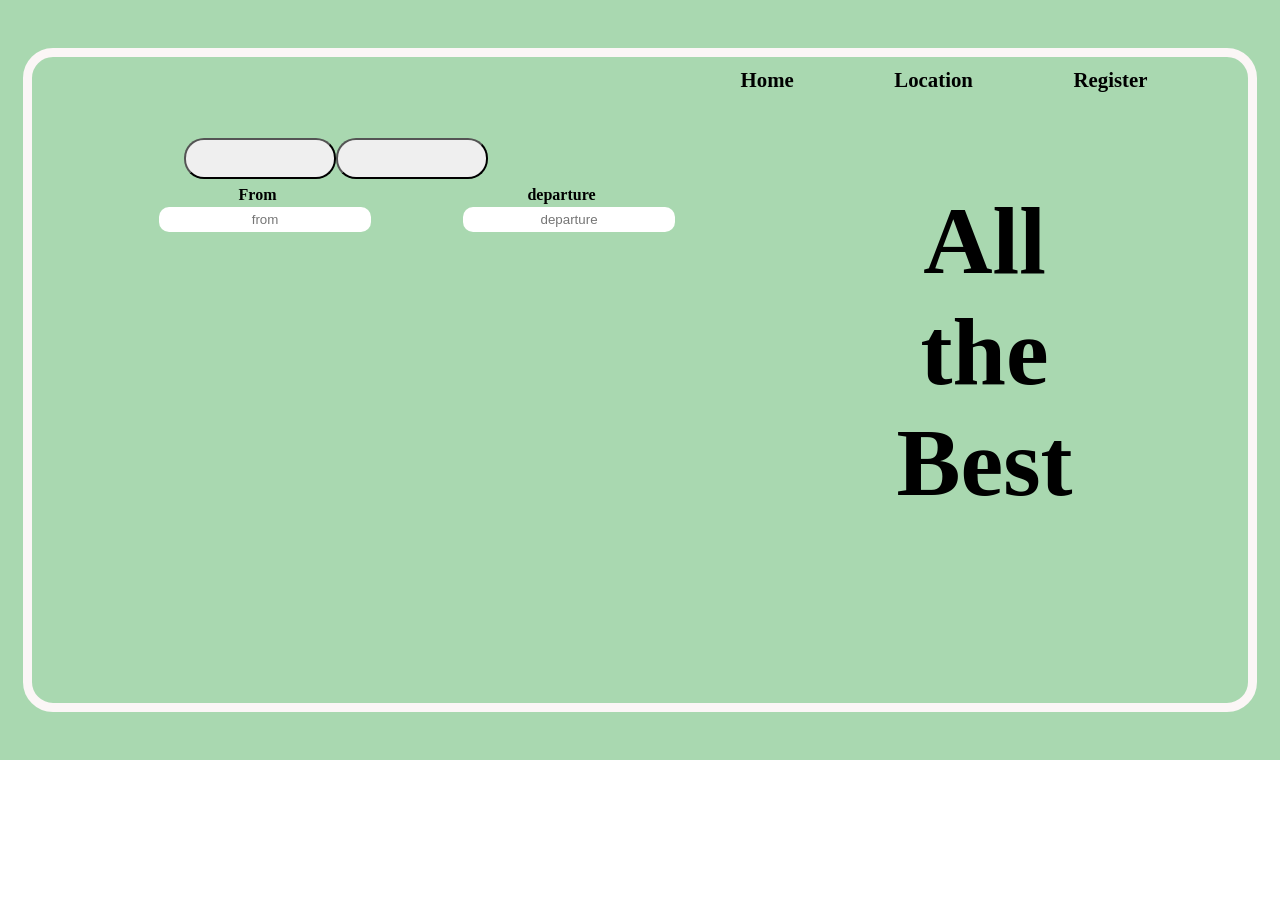
<file: frontend/departure.html>
<!DOCTYPE html>
<html lang="en">
<head>
    <meta charset="UTF-8">
    <meta name="viewport" content="width=device-width, initial-scale=1.0">
    <title>departure</title>
    <link rel="stylesheet" href="departure.css">
</head>
<body>
    <div class="bigbox">
        <div class="bigbox1">
            <div class="navbar">
                <div class="navbar-box">
                    <p>Home</p>
                    <p>Location</p>
                    <p>Register</p>
                </div>
            </div>

            <div class="btn">
                <button class="btn1 btnin"></button>
                <button class="btn2 btnin"></button>
            </div>

            <div class="content">
                <div class="con-form">
                    <div class="form-txt">
                        <p class="from-txt1">From</p>
                        <p class="dep-txt2">departure</p>
                    </div>

                    <div class="placeholder">
                        <input class="placeholderin" type="text" placeholder="from">
                        <input class="placeholderin" type="text" placeholder="departure">
                    </div>
                </div>
                <div class="con-hed">
                    <p>All</p>
                    <p class="con-hed-middle">the</p>
                    <p>Best</p>
                </div>
            </div>
        </div>
    </div>
</body>
</html>
</file>
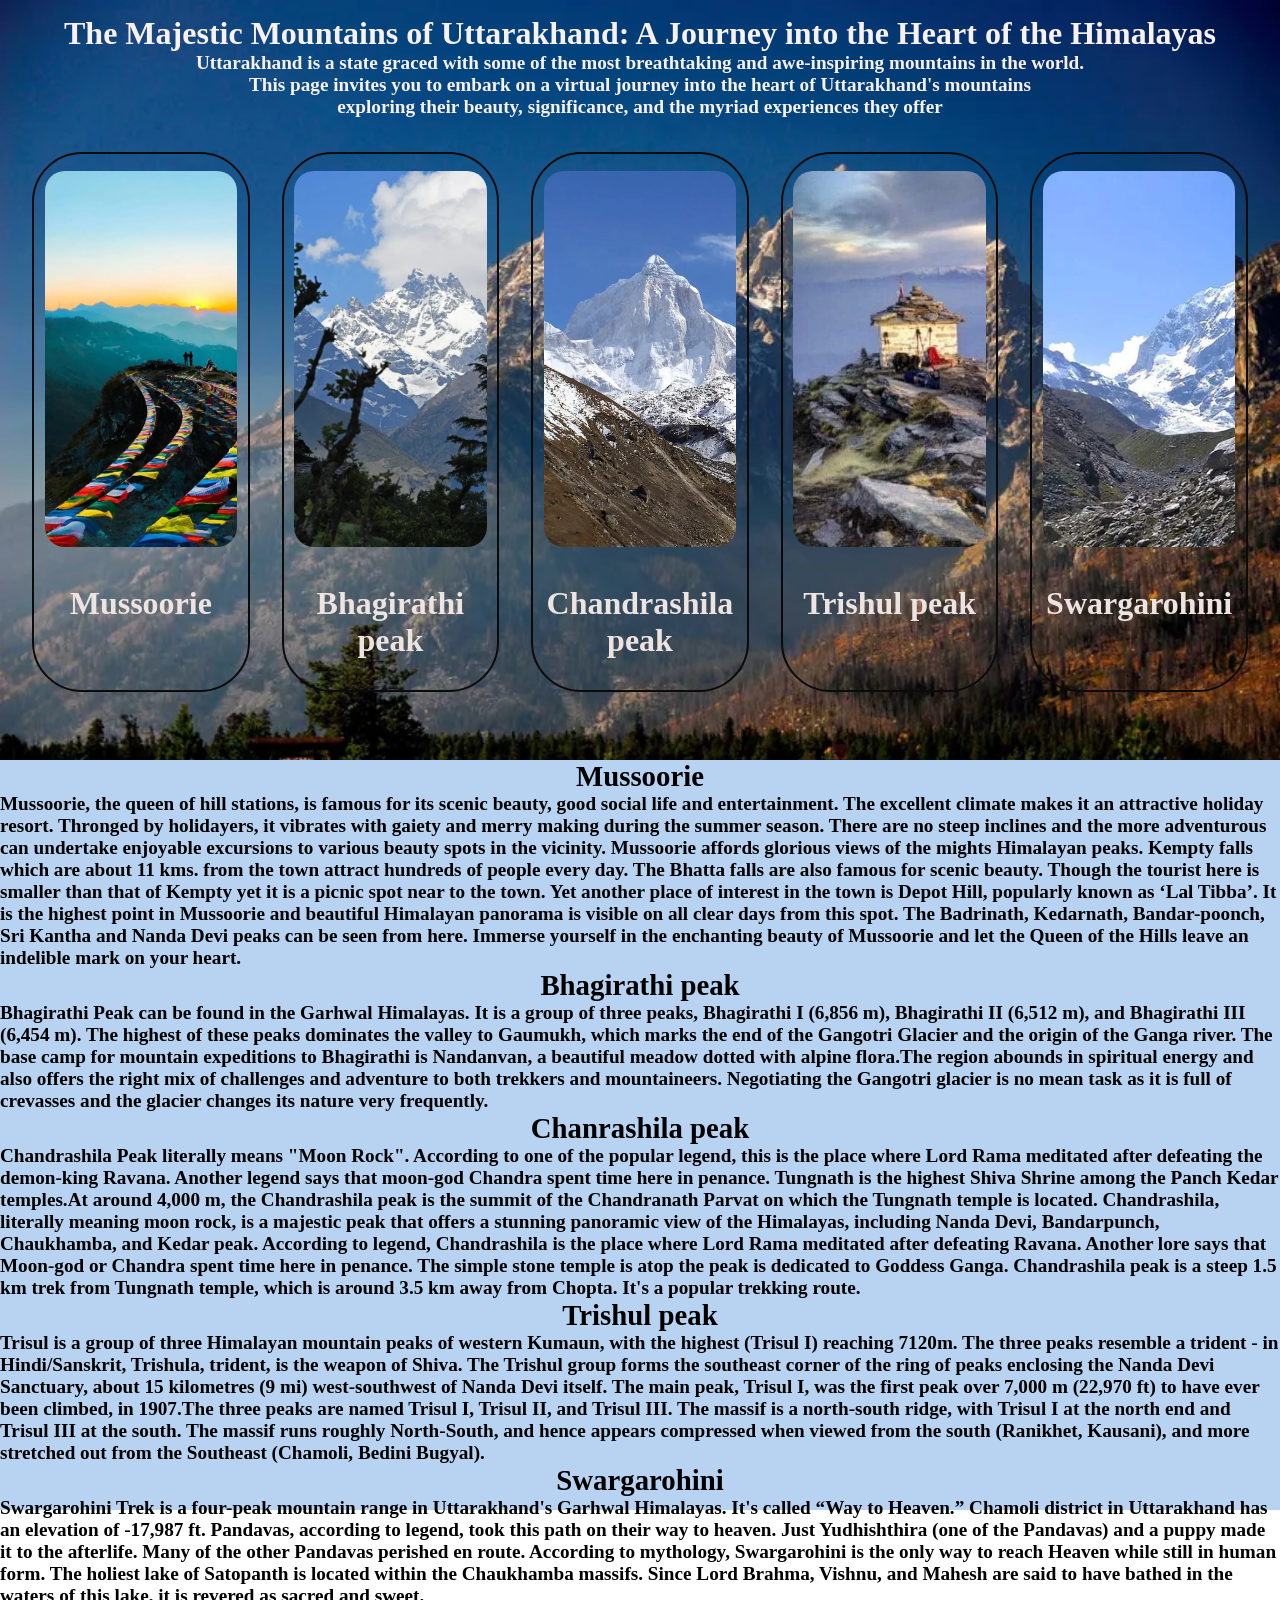
<file: frontend/more1.html>
<!DOCTYPE html>
<html lang="en">
<head>
    <meta charset="UTF-8">
    <meta name="viewport" content="width=device-width, initial-scale=1.0">
    <title>mountains</title>
    <link rel="stylesheet" href="more1.css">
</head>
<body>
    <div class="content">
        <div class="big-box1">
            <p>The Majestic Mountains of Uttarakhand: A Journey into the Heart of the Himalayas</p>
            <p class="para"> Uttarakhand is a state graced with some of the most breathtaking and awe-inspiring mountains in the world.</p>
            <p class="para"> This page invites you to embark on a virtual journey into the heart of Uttarakhand's mountains</p>
            <p class="para">exploring their beauty, significance, and the myriad experiences they offer</p>
        </div>
        <div class="big-box2">
            <div class="box2-box1 box">
                <div class="box1-img1 img"></div>
                <p>Mussoorie</p>
                
            </div>
            <div class="box2-box2 box">
                <div class="box1-img2 img"></div>
                <p>Bhagirathi peak</p>
            </div>
            <div class="box2-box3 box">
                <div class="box1-img3 img"></div>
                <p>Chandrashila peak</p>
            </div>
            <div class="box2-box4 box">
                <div class="box1-img4 img"></div>
                <p>Trishul peak</p>
            </div>
            <div class="box2-box5 box">
                <div class="box1-img5 img"></div>
                <p>Swargarohini</p>
            </div>
        </div>
    </div>
   <div class="big3-box hed">
    <div class="big3-box1 con">
        <p>
            <h1 id="h1">Mussoorie</h1>
            Mussoorie, the queen of hill stations, is famous for its scenic beauty, good social life and entertainment. The excellent climate makes it an attractive holiday resort. Thronged by holidayers, it vibrates with gaiety and merry making during the summer season. There are no steep inclines and the more adventurous can undertake enjoyable excursions to various beauty spots in the vicinity. Mussoorie affords glorious views of the mights Himalayan peaks. Kempty falls which are about 11 kms. from the town attract hundreds of people every day. The Bhatta falls are also famous for scenic beauty. Though the tourist here is smaller than that of Kempty yet it is a picnic spot near to the town. Yet another place of interest in the town is Depot Hill, popularly known as ‘Lal Tibba’. It is the highest point in Mussoorie and beautiful Himalayan panorama is visible on all clear days from this spot. The Badrinath, Kedarnath, Bandar-poonch, Sri Kantha and Nanda Devi peaks can be seen from here. Immerse yourself in the enchanting beauty of Mussoorie and let the Queen of the Hills leave an indelible mark on your heart.
        </p>
</div>
<div class="big3-box2 con">
        <p>
            <h2 id="h1">Bhagirathi peak</h2>
            Bhagirathi Peak can be found in the Garhwal Himalayas. It is a group of three peaks, Bhagirathi I (6,856 m), Bhagirathi II (6,512 m), and Bhagirathi III (6,454 m). The highest of these peaks dominates the valley to Gaumukh, which marks the end of the Gangotri Glacier and the origin of the Ganga river. The base camp for mountain expeditions to Bhagirathi is Nandanvan, a beautiful meadow dotted with alpine flora.The region abounds in spiritual energy and also offers the right mix of challenges and adventure to both trekkers and mountaineers. Negotiating the Gangotri glacier is no mean task as it is ​full of crevasses and the glacier changes its nature very frequently. 
        </p>
</div>
<div class="big3-box3 con">
        <p>
            <h3 id="h1">Chanrashila peak</h3>
            Chandrashila Peak literally means "Moon Rock". According to one of the popular legend, this is the place where Lord Rama meditated after defeating the demon-king Ravana. Another legend says that moon-god Chandra spent time here in penance. Tungnath is the highest Shiva Shrine among the Panch Kedar temples.At around 4,000 m, the Chandrashila peak is the summit of the Chandranath Parvat on which the Tungnath temple is located. Chandrashila, literally meaning moon rock, is a majestic peak that offers a stunning panoramic view of the Himalayas, including Nanda Devi, Bandarpunch, Chaukhamba, and Kedar peak. According to legend, Chandrashila is the place where Lord Rama meditated after defeating Ravana. Another lore says that Moon-god or Chandra spent time here in penance. The simple stone temple is atop the peak is dedicated to Goddess Ganga. Chandrashila peak is a steep 1.5 km trek from Tungnath temple, which is around 3.5 km away from Chopta. It's a popular trekking route.
        </p>
</div>
<div class="big3-box4 con">
    <p>
        <h4 id="h1">Trishul peak</h4>
        Trisul is a group of three Himalayan mountain peaks of western Kumaun, with the highest (Trisul I) reaching 7120m. The three peaks resemble a trident - in Hindi/Sanskrit, Trishula, trident, is the weapon of Shiva. The Trishul group forms the southeast corner of the ring of peaks enclosing the Nanda Devi Sanctuary, about 15 kilometres (9 mi) west-southwest of Nanda Devi itself. The main peak, Trisul I, was the first peak over 7,000 m (22,970 ft) to have ever been climbed, in 1907.The three peaks are named Trisul I, Trisul II, and Trisul III. The massif is a north-south ridge, with Trisul I at the north end and Trisul III at the south. The massif runs roughly North-South, and hence appears compressed when viewed from the south (Ranikhet, Kausani), and more stretched out from the Southeast (Chamoli, Bedini Bugyal).
    </p>
</div>
<div class="big3-box5 con">
    <p>
        <h4 id="h1">Swargarohini</h5>
            Swargarohini Trek is a four-peak mountain range in Uttarakhand's Garhwal Himalayas. It's called “Way to Heaven.” Chamoli district in Uttarakhand has an elevation of -17,987 ft. Pandavas, according to legend, took this path on their way to heaven. Just Yudhishthira (one of the Pandavas) and a puppy made it to the afterlife. Many of the other Pandavas perished en route. According to mythology, Swargarohini is the only way to reach Heaven while still in human form. The holiest lake of Satopanth is located within the Chaukhamba massifs. Since Lord Brahma, Vishnu, and Mahesh are said to have bathed in the waters of this lake, it is revered as sacred and sweet.
    </p>
</div>
   </div>



</body>
</html>
</file>
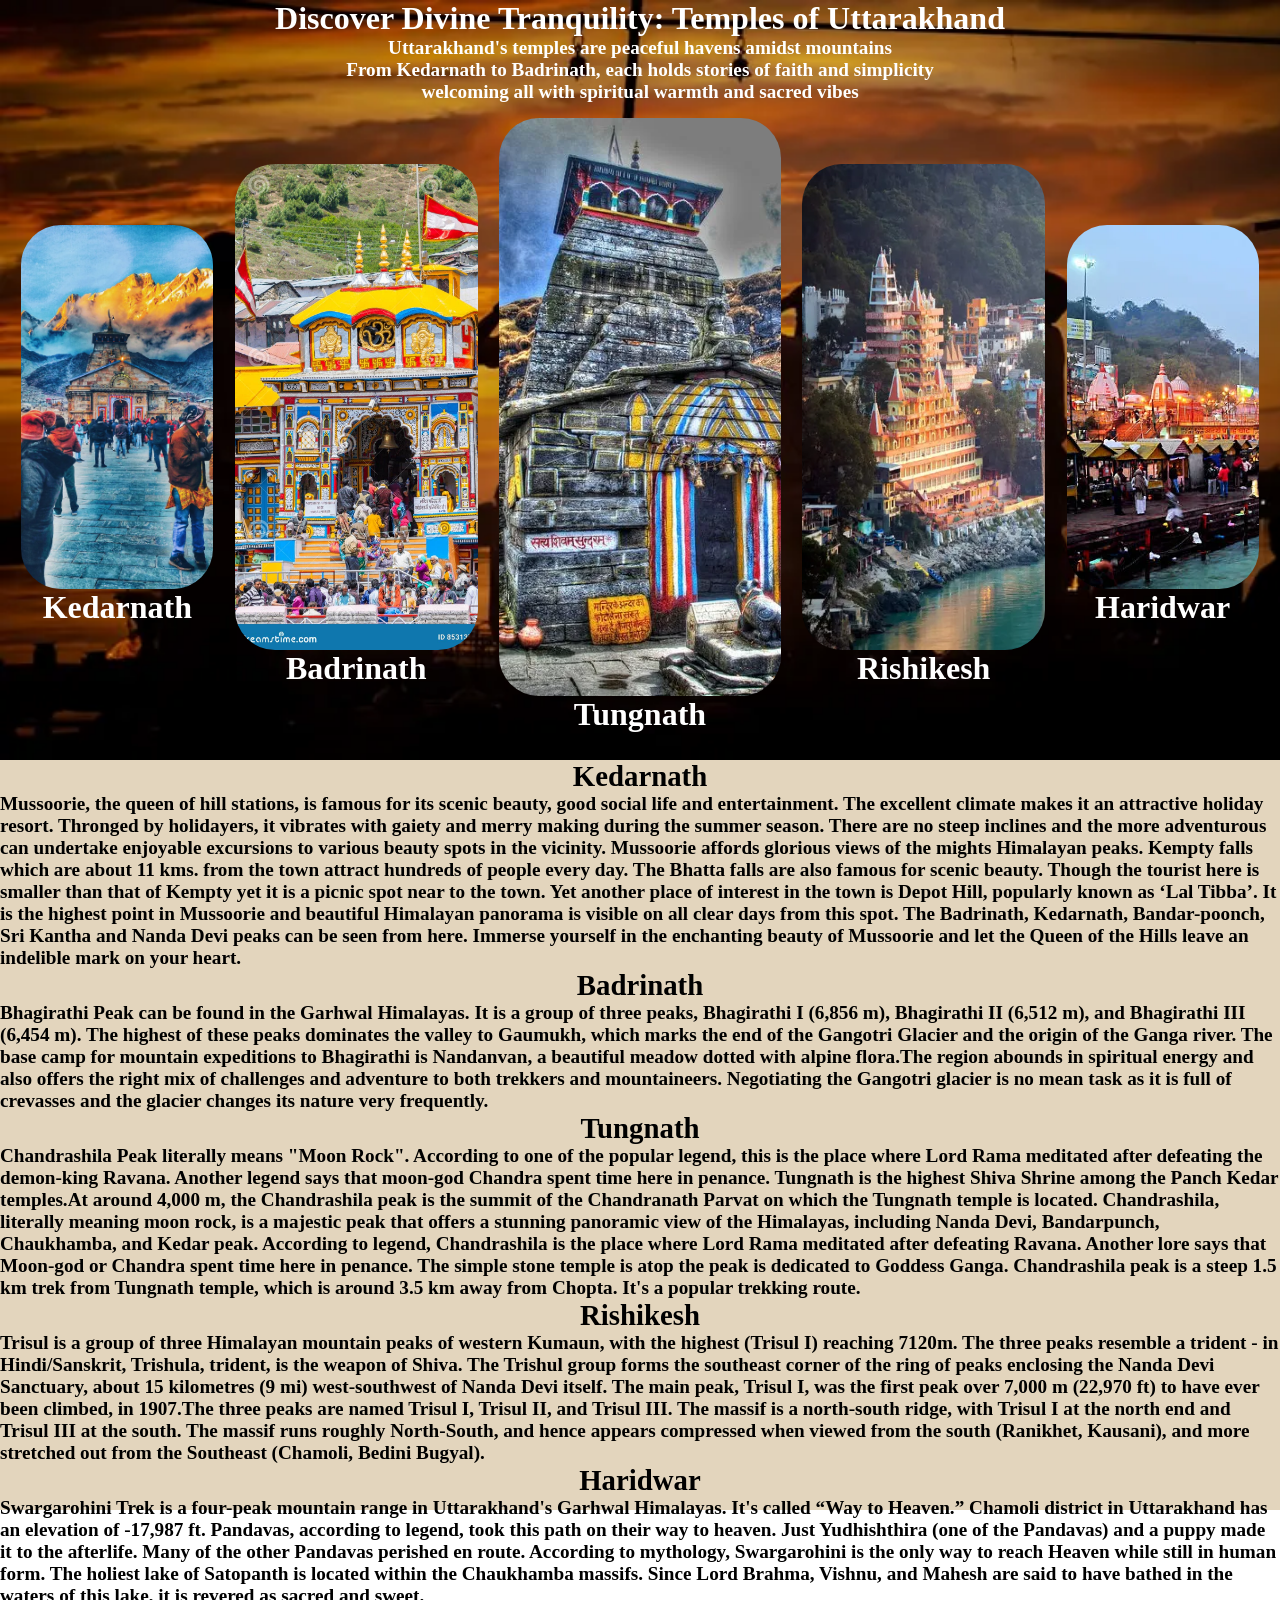
<file: frontend/more2.html>
<!DOCTYPE html>
<html lang="en">
<head>
    <meta charset="UTF-8">
    <meta name="viewport" content="width=device-width, initial-scale=1.0">
    <title>temples</title>
    <link rel="stylesheet" href="more2.css">
</head>
<body>
   
    <div class="content">
        <div class="big-box1">
            <p>Discover Divine Tranquility: Temples of Uttarakhand</p>
            <p class="para">Uttarakhand's temples are peaceful havens amidst mountains</p>
            <p class="para">From Kedarnath to Badrinath, each holds stories of faith and simplicity<p>
            <p class="para">welcoming all with spiritual warmth and sacred vibes</p>
        </div>
        <div class="big-box2">
            <div class="box2-box1 boxp">
                <div class="box1-img1 img"></div>
                <p>Kedarnath</p>
                
            </div>
            <div class="box2-box2 boxp">
                <div class="box1-img2 img"></div>
                <p>Badrinath</p>
            </div>
            <div class="box2-box3 boxp">
                <div class="box1-img3 img"></div>
                <p>Tungnath</p>
            </div>
            <div class="box2-box4 boxp">
                <div class="box1-img4 img"></div>
                <p>Rishikesh</p>
            </div>
            <div class="box2-box5 boxp">
                <div class="box1-img5 img"></div>
                <p>Haridwar</p>
            </div>
        </div>
    </div>
    <div class="big3-box hed">
        <div class="big3-box1 con">
            <p>
                <h1 id="h1">Kedarnath</h1>
                Mussoorie, the queen of hill stations, is famous for its scenic beauty, good social life and entertainment. The excellent climate makes it an attractive holiday resort. Thronged by holidayers, it vibrates with gaiety and merry making during the summer season. There are no steep inclines and the more adventurous can undertake enjoyable excursions to various beauty spots in the vicinity. Mussoorie affords glorious views of the mights Himalayan peaks. Kempty falls which are about 11 kms. from the town attract hundreds of people every day. The Bhatta falls are also famous for scenic beauty. Though the tourist here is smaller than that of Kempty yet it is a picnic spot near to the town. Yet another place of interest in the town is Depot Hill, popularly known as ‘Lal Tibba’. It is the highest point in Mussoorie and beautiful Himalayan panorama is visible on all clear days from this spot. The Badrinath, Kedarnath, Bandar-poonch, Sri Kantha and Nanda Devi peaks can be seen from here. Immerse yourself in the enchanting beauty of Mussoorie and let the Queen of the Hills leave an indelible mark on your heart.
            </p>
    </div>
    <div class="big3-box2 con">
            <p>
                <h2 id="h1">Badrinath</h2>
                Bhagirathi Peak can be found in the Garhwal Himalayas. It is a group of three peaks, Bhagirathi I (6,856 m), Bhagirathi II (6,512 m), and Bhagirathi III (6,454 m). The highest of these peaks dominates the valley to Gaumukh, which marks the end of the Gangotri Glacier and the origin of the Ganga river. The base camp for mountain expeditions to Bhagirathi is Nandanvan, a beautiful meadow dotted with alpine flora.The region abounds in spiritual energy and also offers the right mix of challenges and adventure to both trekkers and mountaineers. Negotiating the Gangotri glacier is no mean task as it is ​full of crevasses and the glacier changes its nature very frequently. 
            </p>
    </div>
    <div class="big3-box3 con">
            <p>
                <h3 id="h1">Tungnath</h3>
                Chandrashila Peak literally means "Moon Rock". According to one of the popular legend, this is the place where Lord Rama meditated after defeating the demon-king Ravana. Another legend says that moon-god Chandra spent time here in penance. Tungnath is the highest Shiva Shrine among the Panch Kedar temples.At around 4,000 m, the Chandrashila peak is the summit of the Chandranath Parvat on which the Tungnath temple is located. Chandrashila, literally meaning moon rock, is a majestic peak that offers a stunning panoramic view of the Himalayas, including Nanda Devi, Bandarpunch, Chaukhamba, and Kedar peak. According to legend, Chandrashila is the place where Lord Rama meditated after defeating Ravana. Another lore says that Moon-god or Chandra spent time here in penance. The simple stone temple is atop the peak is dedicated to Goddess Ganga. Chandrashila peak is a steep 1.5 km trek from Tungnath temple, which is around 3.5 km away from Chopta. It's a popular trekking route.
            </p>
    </div>
    <div class="big3-box4 con">
        <p>
            <h4 id="h1">Rishikesh</h4>
            Trisul is a group of three Himalayan mountain peaks of western Kumaun, with the highest (Trisul I) reaching 7120m. The three peaks resemble a trident - in Hindi/Sanskrit, Trishula, trident, is the weapon of Shiva. The Trishul group forms the southeast corner of the ring of peaks enclosing the Nanda Devi Sanctuary, about 15 kilometres (9 mi) west-southwest of Nanda Devi itself. The main peak, Trisul I, was the first peak over 7,000 m (22,970 ft) to have ever been climbed, in 1907.The three peaks are named Trisul I, Trisul II, and Trisul III. The massif is a north-south ridge, with Trisul I at the north end and Trisul III at the south. The massif runs roughly North-South, and hence appears compressed when viewed from the south (Ranikhet, Kausani), and more stretched out from the Southeast (Chamoli, Bedini Bugyal).
        </p>
    </div>
    <div class="big3-box5 con">
        <p>
            <h4 id="h1">Haridwar</h5>
                Swargarohini Trek is a four-peak mountain range in Uttarakhand's Garhwal Himalayas. It's called “Way to Heaven.” Chamoli district in Uttarakhand has an elevation of -17,987 ft. Pandavas, according to legend, took this path on their way to heaven. Just Yudhishthira (one of the Pandavas) and a puppy made it to the afterlife. Many of the other Pandavas perished en route. According to mythology, Swargarohini is the only way to reach Heaven while still in human form. The holiest lake of Satopanth is located within the Chaukhamba massifs. Since Lord Brahma, Vishnu, and Mahesh are said to have bathed in the waters of this lake, it is revered as sacred and sweet.
        </p>
    </div>
       </div>

</body>
</html>
</file>
<file: about-us.css>
/* Reset and Base */
* {
    margin: 0;
    padding: 0;
    box-sizing: border-box;
}

body {
    font-family: 'Poppins', sans-serif;
    background-color: #f9f9f9;
    color: #333;
}

/* Header */
.header {
    background-color: #2E8B57;
    color: white;
    padding: 20px 50px;
    display: flex;
    justify-content: space-between;
    align-items: center;
}

.header h1 {
    font-size: 1.8rem;
    letter-spacing: 1px;
}

nav a {
    color: white;
    text-decoration: none;
    margin: 0 15px;
    font-weight: 500;
    transition: 0.3s;
}

nav a:hover, nav a.active {
    color: yellow;
}

/* Content Section */
.content {
    width: 100%;
    min-height: 600px;
    background-color: rgb(132, 211, 174);
    display: flex;
    align-items: center;
    justify-content: space-evenly;
    flex-wrap: wrap;
    padding: 50px 0;
}

.content-img {
    height: 400px;
    width: 350px;
    background-image: url("img2.jpg");
    background-size: cover;
    background-position: center;
    border-radius: 20px;
    box-shadow: 0 10px 25px rgba(0,0,0,0.3);
    transition: transform 0.5s ease, box-shadow 0.5s ease, filter 0.5s ease;
}

.content-img:hover {
    transform: scale(1.05);
    box-shadow: 0 15px 30px rgba(0, 0, 0, 0.5);
    filter: brightness(1.1);
}




.content-txt {
    width: 55%;
    border-left: 3px solid black;
    padding-left: 30px;
}

.content-txt1 {
    font-size: 2rem;
    font-family: 'Cursive';
    text-align: center;
    font-weight: 700;
    margin-bottom: 20px;
}

.content-txt2 {
    font-size: 1.1rem;
    line-height: 1.8;
    text-align: justify;
}

/* Footer */
.footer {
    background-color: #2E8B57;
    color: white;
    display: flex;
    justify-content: space-around;
    align-items: flex-start;
    flex-wrap: wrap;
    padding: 40px 20px;
}

.footer-box {
    width: 200px;
    margin: 10px;
}

.footer-box h3 {
    margin-bottom: 15px;
    font-size: 1.2rem;
    border-bottom: 2px solid yellow;
    display: inline-block;
}

.footer-box ul {
    list-style: none;
}

.footer-box ul li {
    margin: 8px 0;
}

.footer-box ul li a {
    text-decoration: none;
    color: white;
    transition: 0.3s;
}

.footer-box ul li a:hover {
    color: yellow;
}

.footer-box p {
    font-size: 0.9rem;
    line-height: 1.6;
}

.last {
    text-align: center;
    width: 100%;
    margin-top: 20px;
    border: none;
    font-size: 0.9rem;
}

/* Responsive */
@media (max-width: 768px) {
    .content {
        flex-direction: column;
        text-align: center;
    }
    .content-img, .content-txt {
        width: 80%;
    }
    .content-txt {
        border: none;
        padding: 0;
    }
}
</file>
<file: contact.css>
/* Reset */
* {
    margin: 0;
    padding: 0;
    box-sizing: border-box;
    font-family: 'Poppins', sans-serif;
}

/* Background container */
.contact-container {
    height: 100vh;
    width: 100%;
    background: linear-gradient(135deg, #91e6b5, #03391a);
    display: flex;
    justify-content: center;
    align-items: center;
    color: white;
    padding: 20px;
}

/* Main contact box */
.contact-box {
    display: flex;
    background-color: rgba(255, 255, 255, 0.1);
    border-radius: 20px;
    box-shadow: 0 0 25px rgba(0, 0, 0, 0.3);
    overflow: hidden;
    width: 80%;
    max-width: 1000px;
}

/* Left section (Info) */
.contact-info {
    flex: 1;
    padding: 40px;
    background-color: rgba(0, 0, 0, 0.2);
}

.contact-info h1 {
    font-size: 2.2rem;
    margin-bottom: 20px;
}

.contact-info h1 span {
    color: #f1c40f;
}

.contact-info p {
    margin-bottom: 20px;
    line-height: 1.5;
    font-size: 1rem;
}

/* Contact details */
.contact-details p {
    margin: 8px 0;
    font-size: 1rem;
}

/* Social links */
.social-links {
    margin-top: 20px;
}

.social-links a {
    text-decoration: none;
    font-size: 1.5rem;
    color: white;
    margin-right: 15px;
    transition: 0.3s;
}

.social-links a:hover {
    color: #f1c40f;
}

/* Right section (Form) */
.contact-form {
    flex: 1;
    padding: 40px;
    background-color: rgba(255, 255, 255, 0.15);
}

.contact-form h2 {
    margin-bottom: 20px;
    font-size: 1.8rem;
    color: white;
}

/* Input fields */
.contact-form input,
.contact-form textarea {
    width: 100%;
    padding: 12px;
    margin: 10px 0;
    border-radius: 10px;
    border: none;
    outline: none;
    font-size: 1rem;
}

/* Submit button */
.contact-form button {
    width: 100%;
    padding: 12px;
    background-color: #145a32;
    color: white;
    border: none;
    border-radius: 10px;
    cursor: pointer;
    font-size: 1rem;
    margin-top: 10px;
    transition: 0.3s;
}

.contact-form button:hover {
    background-color: #0b3d1a;
    transform: scale(1.03);
}

/* Responsive Design */
@media (max-width: 768px) {
    .contact-box {
        flex-direction: column;
        width: 90%;
    }

    .contact-info, .contact-form {
        width: 100%;
        padding: 30px;
    }
}
</file>
<file: departure.css>
* {
    margin: 0;
    padding: 0;
    box-sizing: border-box;
}

body {
    animation: fadeIn 1.5s ease-in-out;
    font-family: 'Poppins', sans-serif;
}

/* Background Section */
.bigbox {
    height: 760px;
    width: 100%;
    background-image: url("destination-bg2.jpg");
    background-size: cover;
    background-position: center;
    display: flex;
    justify-content: center;
    align-items: center;
    position: relative;
}

/* Overlay effect */
.bigbox::before {
    content: "";
    position: absolute;
    top: 0;
    left: 0;
    height: 100%;
    width: 100%;
    background-color: rgba(0, 0, 0, 0.4);
    border-radius: 30px;
    z-index: 0;
}

/* Glass Effect Box */
.bigbox1 {
    height: 85%;
    width: 95%;
    border: 3px solid rgba(255, 255, 255, 0.5);
    border-radius: 30px;
    background: rgba(255, 255, 255, 0.15);
    backdrop-filter: blur(10px);
    box-shadow: 0 0 25px rgba(255, 255, 255, 0.3);
    position: relative;
    z-index: 1;
    padding-top: 20px;
    overflow: hidden;
}

/* Navbar */
.navbar {
    height: 8%;
    width: 100%;
}

.navbar-box {
    height: 90%;
    width: 50%;
    float: right;
    display: flex;
    justify-content: space-evenly;
    align-items: center;
    font-size: 1.3rem;
    font-weight: 700;
    color: white;
}

.navbar-box p:hover {
    text-decoration: underline;
    color: #a2f2d0;
    cursor: pointer;
}

/* Buttons Section */
.btn {
    height: 8%;
    width: 50%;
    margin-top: 2%;
    display: flex;
    justify-content: center;
    align-items: center;
}

.btnin {
    height: 60px;
    width: 150px;
    border-radius: 20px;
    border: none;
    font-size: 1rem;
    font-weight: 600;
    background: linear-gradient(45deg, #79c8c0, #a3e0a2);
    color: white;
    transition: 0.4s ease;
    margin: 0 15px;
    cursor: pointer;
}

.btnin:hover {
    transform: scale(1.08);
    background: linear-gradient(45deg, #61a39b, #82c982);
    box-shadow: 0 0 15px rgba(255,255,255,0.4);
}

/* Main content */
.content {
    height: 60%;
    width: 100%;
    display: flex;
    justify-content: space-evenly;
    align-items: center;
}

/* Form Section */
.con-form {
    height: 90%;
    width: 50%;
    display: flex;
    flex-direction: column;
    justify-content: center;
}

.form-txt {
    text-align: center;
    font-weight: 700;
    color: white;
}

.from-txt1 {
    font-size: 2rem;
}

.dep-txt2 {
    font-size: 2.5rem;
    color: #a2f2d0;
    text-transform: uppercase;
    margin-bottom: 20px;
}

/* Input fields */
.placeholder {
    margin: 10px 0;
    text-align: center;
}

.placeholderin {
    height: 45px;
    width: 35%;
    border-radius: 12px;
    text-align: center;
    border: none;
    outline: none;
    font-size: 1rem;
    background: rgba(255, 255, 255, 0.8);
    transition: 0.3s ease;
    margin: 0 10px;
}

.placeholderin:focus {
    background: white;
    box-shadow: 0 0 10px rgba(0, 255, 200, 0.6);
}

/* Search Button */
.search-btn {
    height: 45px;
    width: 200px;
    border-radius: 15px;
    border: none;
    background: linear-gradient(45deg, #00c9a7, #92fe9d);
    color: white;
    font-size: 1.2rem;
    font-weight: 700;
    cursor: pointer;
    transition: 0.3s ease;
}

.search-btn:hover {
    transform: scale(1.05);
    box-shadow: 0 0 20px rgba(255,255,255,0.5);
}

/* Right Text Section */
.con-hed {
    height: 90%;
    width: 30%;
}

.con-hed p {
    font-size: 5rem;
    font-weight: 900;
    text-align: center;
    color: white;
    text-shadow: 2px 2px 10px rgba(0,0,0,0.6);
    animation: slideIn 2s ease-in-out;
}

.con-hed-middle {
    font-size: 1.5rem;
}

.con-sub {
    font-size: 1.2rem;
    margin-top: 20px;
    color: #f5f5f5;
}

/* Animations */
@keyframes slideIn {
    from { opacity: 0; transform: translateY(50px); }
    to { opacity: 1; transform: translateY(0); }
}

@keyframes fadeIn {
    from { opacity: 0; }
    to { opacity: 1; }
}
</file>
<file: destination.css>
*{
    margin: 0px;
    padding: 0px;
}

.content{
    height: 800px;
    width: 100%;
    background-color: rgb(158, 196, 224);
    background-image: url("destination-bg2.jpg");
    background-size: cover;
    display: flex;
    align-items: center;
    justify-content: center;
}

.big-box {
    height: 80%;
    width: 80%;

}
  
.big-box1{
    height: 20%;
    width: 100%;
}

.box1-hed{
    font-size: 2rem;
    font-weight: 700;
    text-align: center;
    margin-bottom: 10px;
}

.box2-para{
    font-size: 1.2rem;
    text-align: center;
}

.big-box2{
    height: 70%;
    width: 100%;
    margin-top: 20px;
    display: flex;
    align-items: center;
    justify-content: space-evenly;
}

.box{
    height: 90%;
    width: 20%;
    border-radius: 30px;
    background-color: rgb(255, 255, 255);
}

.box-image{
    height: 35%;
    width: 60%;
    border-radius: 50%;
    margin: 10% 19%;
}

.image1 {
    height: 35%;
    width: 60%;
    background-image: url("mountains.webp");
    background-size: cover;
}

.image2 {
    height: 35%;
    width: 60%;
    background-image: url("temple.webp");
    background-size: cover;
    
}

.image3 {
    height: 35%;
    width: 60%;
    background-image: url("ganga.webp");
    background-size: cover;
}

.box-txt{
    height: 50%;
    width: 100%;
}

.box-txt-hed {
    font-size: 1.2rem;
    font-weight: 700;
    text-align: center;
}

.box-txt-para {
    height: 50%;
    width: 85%;
    margin: 6% 15%;
}

.more{
    height: 12%;
    width: 60%;
    background-color: rgb(138, 143, 148);
    border-radius: 8px;
    margin-left: 20%;
}

.more:hover {
    background-color: rgb(203, 202, 202);
}
</file>
<file: journey.css>
* {
    margin: 0;
    padding: 0;
    box-sizing: border-box;
    font-family: 'Poppins', sans-serif;
}

body {
    background-color: #bce1bc;
    color: #222;
}

.journey-container {
    text-align: center;
    padding: 60px 10%;
}

.journey-container h1 {
    font-size: 3rem;
    color: #006400;
}

.journey-container h1 span {
    color: orange;
}

.journey-container p {
    margin-top: 15px;
    font-size: 1.2rem;
    color: #333;
    line-height: 1.6;
}

.map-section {
    margin: 40px auto;
    max-width: 900px;
    border: 3px solid #006400;
    border-radius: 10px;
    overflow: hidden;
}

.places {
    display: flex;
    flex-wrap: wrap;
    justify-content: center;
    gap: 20px;
    margin-top: 40px;
}

.place-card {
    background-color: white;
    border-radius: 10px;
    box-shadow: 0 0 15px rgba(0, 0, 0, 0.1);
    width: 250px;
    padding: 20px;
    text-align: center;
    transition: 0.3s;
}

.place-card:hover {
    transform: scale(1.05);
}

.place-card h2 {
    color: #006400;
    margin-bottom: 10px;
}

.place-card p {
    color: #555;
}

.back-btn {
    margin-top: 40px;
}

.back-btn a {
    text-decoration: none;
    background-color: #006400;
    color: white;
    padding: 10px 20px;
    border-radius: 10px;
    transition: 0.3s;
}

.back-btn a:hover {
    background-color: #004d00;
}
</file>
<file: more1.css>
*{
    margin: 0px;
    padding: 0px;
    box-sizing: border-box;
}

.content{
    background-color: rgb(158, 240, 189);
    height: 760px;
    width: 100%;
    background-image: url("bgimg7.webp");
    background-size: cover;
}

.big-box1{
    height: 20%;
    width: 100%;
    text-align: center;
    font-size: 2rem;
    font-weight: 700;
    padding-top: 15px;
    color: rgb(249, 241, 241);
    
}

.para{
    font-size: 1.2rem;
}

.big-box2{
    height: 79%;
    width: 100%;
    display: flex;
    justify-content: space-evenly; 
    
   
}


.box{
    height: 90%;
    width: 17%;
    border: 2px solid rgb(11, 11, 11);
    border-radius: 50px;
    
}

.img{
    height: 70%;
    width: 90%;
    margin: 8% 0% 18% 5%;
    border-radius: 20px;
}

.box1-img1 {
    background-image: url("img5.webp");
    height: 70%;
    width: 90%;
    background-size: cover;
}

.box p{
    font-size: 2rem;
    font-weight: 700;
    text-align: center;
    margin-top: 7%;
    color: rgb(237, 227, 224);
}

.box1-img2 {
    background-image: url("swargarohini.webp");
    height: 70%;
    width: 90%;
    background-size: cover;
}

.box1-img3 {
    background-image: url("Bhagirathi\ \(1\).webp");
    height: 70%;
    width: 90%;
    background-size: cover;
}

.box1-img4{
    background-image: url("chandrashila.webp");
    height: 70%;
    width: 90%;
    background-size: cover;
}


.box1-img5{
    background-image: url("Swargrohini.webp");
    height: 70%;
    width: 90%;
    background-size: cover;
}

.hed{
    height: 750px;
    width: 100%;
    background-color: rgb(183, 211, 241);
}

.con{
    font-size: 1.2rem;
    font-weight: 700;
}

#h1{
    font-size: 1.8rem;
    font-weight: 700;
    text-align: center;
}
</file>
<file: more2.css>
*{
    margin: 0px;
    padding: 0px;
}

.content{
    height: 760px;
    width: 100%;
   background-color: rgb(170, 239, 239);
   background-image: url("templebg.webp");
   background-size: cover;
   
}

.big-box1{ 
    height: 20%px;
    width: 100%;
    font-size: 2rem;
    font-weight: 700;
    text-align: center;
    color: white;

}

.para{
    font-size: 1.2rem;
    color: white;
}

.big-box2{
    height: 80%;
    width: 100%;
    align-items: center;
    display: flex;
    justify-content: space-evenly; 
    
}

.box2-box1{
    height: 60%;
    width: 15%;
    
}

.box2-box2{
    height: 80%;
    width: 19%;
    
}

.box2-box3{
    height: 95%;
    width: 22%;
    
}

.box2-box4{
    height: 80%;
    width: 19%;
   
}

.box2-box5{
    height: 60%;
    width: 15%;
   
}

.box2-box1:hover{
    height: 67%;
    width: 18%;
    transition: 1s;
}

.box2-box2:hover{
    height: 87%;
    width: 20%;
    transition: 1s;
}

.box2-box3:hover{
    height: 97%;
    width: 25%;
    transition: 1s;
}

.box2-box4:hover{
    height: 87%;
    width: 20%;
    transition: 1s;
}

.box2-box5:hover{
    height: 67%;
    width: 18%;
    transition: 1s;
}
.box1-img1{
    background-image: url("kedarnath.webp");
    height: 100%;
    width: 100%;
    background-size: cover;
    border-radius: 40px;
}

.box1-img2{
    background-image: url("badrinath1.jpg");
    height: 100%;
    width: 100%;
    background-size: cover;
    border-radius: 40px;
}

.box1-img3{
    background-image: url("tungnath.webp");
    height: 100%;
    width: 100%;
    background-size: cover;
    border-radius: 40px;
}

.box1-img4{
    background-image: url("rishikesh.webp");
    height: 100%;
    width: 100%;
    background-size: cover;
    border-radius: 40px;
}

.box1-img5{
    background-image: url("haridwar.webp");
    height: 100%;
    width: 100%;
    background-size: cover;
    border-radius: 40px;
}

.boxp{
    font-size: 2rem;
    text-align: center;
    font-weight: 700;
    color: white;
}

.hed{
    height: 750px;
    width: 100%;
    background-color: rgb(227, 213, 189);
}

.con{
    font-size: 1.2rem;
    font-weight: 700;
}

#h1{
    font-size: 1.8rem;
    font-weight: 700;
    text-align: center;
}
</file>
<file: more3.css>
*{
    margin: 0px;
    padding: 0px;
}

.bigbox {
    height: 761px;
    width: 100%;
    box-sizing: border-box;
    background-image: url("riverbg2.jpg");
    background-size: cover;

}

.photos{
    
    height: 85%;
    width: 100%;
    display: flex;
    justify-content: space-evenly;
    align-items: center;
    margin-top: 0%;
}

.box {
    height: 90%;
    width: 25%;
    margin-top: 5%;
    border-radius: 30px;
    margin-bottom: 5%;
}

.bigbox2{
    height: 90%;
    width: 25%;
}

.box2{
    height: 40%;
    width: 70%;
    margin-bottom: 1%;
    margin-left: 14%;
    margin-top: 4%;
    border-radius: 30px;
}

.box p{
    text-align: center;
    font-size: 1.8rem;
    font-weight: 900;
    color: white;
}

.box3{
    height: 40%;
    width: 70%;
    margin-left: 14%;
    border-radius: 30px;
    margin-top: 5%;
}

.big1box1{
    background-image: url("alaknanda.webp");
    background-size: cover;
}

.big2box1{
    background-image: url("bhagirathi2.webp");
    background-size: cover;
}

.bigbox2-photo{
    background-image: url("ganga1.webp");
    background-size: cover;
    height: 95%;
    width: 100%;
    border-radius: 30px;
}

.bigbox2-txt{
    font-size: 1.5rem;
    font-weight: 700;
    color: rgb(255, 255, 255);
    margin-top: 2%;
}

.big1box2{
    background-image: url("kali.webp");
    background-size: cover;
}

.big2box2{
    background-image: url("yamuna.webp");
    background-size: cover;
}

.big-box1{
    height:15%;
    width: 100%;

}

.para1{
    font-size: 2rem;
    font-weight: 700;
    text-align: center;
    font-family: cursive;
    color: white;
}

.para{
    font-size: 1.5rem;
    font-weight: 700;
    text-align: center;
    color: white;
}

.boxp{
    font-size: 2rem;
    text-align: center;
    font-weight: 700;
    color: white;
}

.hed{
    height: 750px;
    width: 100%;
    background-color: rgb(227, 213, 189);
}

.con{
    font-size: 1.2rem;
    font-weight: 700;
}

#h1{
    font-size: 1.8rem;
    font-weight: 700;
    text-align: center;
}
</file>
<file: frontend/about-us.css>
*{
    margin: 0px;
    padding: 0px;
}

.content{
    width: 100%;
    height: 600px;
    background-color: rgb(132, 211, 174);
    display: flex;
    align-items: center;
    justify-content: space-evenly;

}

.content-img{
    height: 80%;
    width: 30%;
    background-image: url("./img2.jpg");
    background-size: cover;
    border-radius: 20px;
    box-shadow: 10px 10px 15px 15px rgb(53, 54, 53);
}

.content-txt{
    height: 65%;
    width: 60%;
    border-left: 2px solid black;
}

.content-txt1{
    font-size: 2rem;
    font-family: cursive;
    text-align: center;
    color: black;
    font-weight: 700;
    margin: 5% 0% 5% 0%;

}


.content-txt2{
    font-size: 1.2rem;
    font-family: cursive;
    text-align: center;
    padding: 15px;

}

.footer{
    height: 180px;
    width: 100%;
    background-color:aliceblue;
    display: flex;
    align-items: center;
    justify-content: center;
}

.footer-box{
    height: 45%;
    width: 15%;
    border: 2px solid black;

}

.last {
    border: none;
}
</file>
<file: frontend/departure.css>
*{
    margin: 0px;
    padding: 0px;
}

.bigbox{
    height: 760px;
    width: 100%;
    background-color: rgba(126, 197, 137, 0.668);
    display: flex;
    justify-content: center;
    align-items: center;
}

.bigbox1{
    height: 85%;
    width: 95%;
    border: 9px solid rgb(251, 246, 246);
    border-radius: 30px;
}

.navbar{
    height: 8%;
    width: 100%;
}

.navbar-box{
    height: 90%;
    width: 50%;
    float: right;
    display: flex;
    justify-content: space-evenly;
    align-items: center;
    font-size: 1.3rem;
    font-weight: 700;
}

.navbar-box p:hover{
    text-decoration: underline;
    color: gray;
    cursor: pointer;
}

.btn{
    height: 8%;
    width: 50%;
    margin-top: 2%;
    display: flex;
    justify-content: center;
    align-items: center;
}

.btnin{
    height: 80%;
    width: 25%;
    border-radius: 20px;
}

.btnin:hover{
    background-color: rgba(197, 197, 234, 0.996);
    cursor: pointer;
}

.content{
    height: 60%;
    width: 100%;
    display: flex;
    justify-content: space-evenly;
}

.con-form{
    height: 90%;
    width: 50%;
}

.con-hed{
    height: 90%;
    width: 30%;
}

.con-hed p{
    font-size: 6rem;
    font-weight: 900;
    text-align: center;
    font-family: Cambria, Cochin, Georgia, Times, 'Times New Roman', serif;
}

.con-hed-middle {
    font-size: 10px;
}

.form-txt{
    height: 6%;
    width: 100%;
    display: flex;
    justify-content:space-around;
    align-items: center;
    font-weight: 700;
}

.placeholder{
    height: 8%;
    width: 100%;
    display: flex;
    justify-content:space-around;
    align-items: center;
}

.placeholderin{
    height: 90%;
    width: 35%;
    border-radius: 10px;
    text-align: center;
    border: none;
}

.placeholderin:hover {
    background-color: rgb(213, 213, 213);
}
</file>
<file: frontend/more1.css>
*{
    margin: 0px;
    padding: 0px;
    box-sizing: border-box;
}

.content{
    background-color: rgb(158, 240, 189);
    height: 760px;
    width: 100%;
    background-image: url("bgimg7.webp");
    background-size: cover;
}

.big-box1{
    height: 20%;
    width: 100%;
    text-align: center;
    font-size: 2rem;
    font-weight: 700;
    padding-top: 15px;
    color: rgb(249, 241, 241);
    
}

.para{
    font-size: 1.2rem;
}

.big-box2{
    height: 79%;
    width: 100%;
    display: flex;
    justify-content: space-evenly; 
    
   
}


.box{
    height: 90%;
    width: 17%;
    border: 2px solid rgb(11, 11, 11);
    border-radius: 50px;
    
}

.img{
    height: 70%;
    width: 90%;
    margin: 8% 0% 18% 5%;
    border-radius: 20px;
}

.box1-img1 {
    background-image: url("img5.webp");
    height: 70%;
    width: 90%;
    background-size: cover;
}

.box p{
    font-size: 2rem;
    font-weight: 700;
    text-align: center;
    margin-top: 7%;
    color: rgb(237, 227, 224);
}

.box1-img2 {
    background-image: url("swargarohini.webp");
    height: 70%;
    width: 90%;
    background-size: cover;
}

.box1-img3 {
    background-image: url("Bhagirathi\ \(1\).webp");
    height: 70%;
    width: 90%;
    background-size: cover;
}

.box1-img4{
    background-image: url("chandrashila.webp");
    height: 70%;
    width: 90%;
    background-size: cover;
}


.box1-img5{
    background-image: url("Swargrohini.webp");
    height: 70%;
    width: 90%;
    background-size: cover;
}

.hed{
    height: 750px;
    width: 100%;
    background-color: rgb(183, 211, 241);
}

.con{
    font-size: 1.2rem;
    font-weight: 700;
}

#h1{
    font-size: 1.8rem;
    font-weight: 700;
    text-align: center;
}
</file>
<file: frontend/more2.css>
*{
    margin: 0px;
    padding: 0px;
}

.content{
    height: 760px;
    width: 100%;
   background-color: rgb(170, 239, 239);
   background-image: url("templebg.webp");
   background-size: cover;
   
}

.big-box1{ 
    height: 20%px;
    width: 100%;
    font-size: 2rem;
    font-weight: 700;
    text-align: center;
    color: white;

}

.para{
    font-size: 1.2rem;
    color: white;
}

.big-box2{
    height: 80%;
    width: 100%;
    align-items: center;
    display: flex;
    justify-content: space-evenly; 
    
}

.box2-box1{
    height: 60%;
    width: 15%;
    
}

.box2-box2{
    height: 80%;
    width: 19%;
    
}

.box2-box3{
    height: 95%;
    width: 22%;
    
}

.box2-box4{
    height: 80%;
    width: 19%;
   
}

.box2-box5{
    height: 60%;
    width: 15%;
   
}

.box2-box1:hover{
    height: 67%;
    width: 18%;
    transition: 1s;
}

.box2-box2:hover{
    height: 87%;
    width: 20%;
    transition: 1s;
}

.box2-box3:hover{
    height: 97%;
    width: 25%;
    transition: 1s;
}

.box2-box4:hover{
    height: 87%;
    width: 20%;
    transition: 1s;
}

.box2-box5:hover{
    height: 67%;
    width: 18%;
    transition: 1s;
}
.box1-img1{
    background-image: url("kedarnath.webp");
    height: 100%;
    width: 100%;
    background-size: cover;
    border-radius: 40px;
}

.box1-img2{
    background-image: url("badrinath1.jpg");
    height: 100%;
    width: 100%;
    background-size: cover;
    border-radius: 40px;
}

.box1-img3{
    background-image: url("tungnath.webp");
    height: 100%;
    width: 100%;
    background-size: cover;
    border-radius: 40px;
}

.box1-img4{
    background-image: url("rishikesh.webp");
    height: 100%;
    width: 100%;
    background-size: cover;
    border-radius: 40px;
}

.box1-img5{
    background-image: url("haridwar.webp");
    height: 100%;
    width: 100%;
    background-size: cover;
    border-radius: 40px;
}

.boxp{
    font-size: 2rem;
    text-align: center;
    font-weight: 700;
    color: white;
}

.hed{
    height: 750px;
    width: 100%;
    background-color: rgb(227, 213, 189);
}

.con{
    font-size: 1.2rem;
    font-weight: 700;
}

#h1{
    font-size: 1.8rem;
    font-weight: 700;
    text-align: center;
}
</file>
